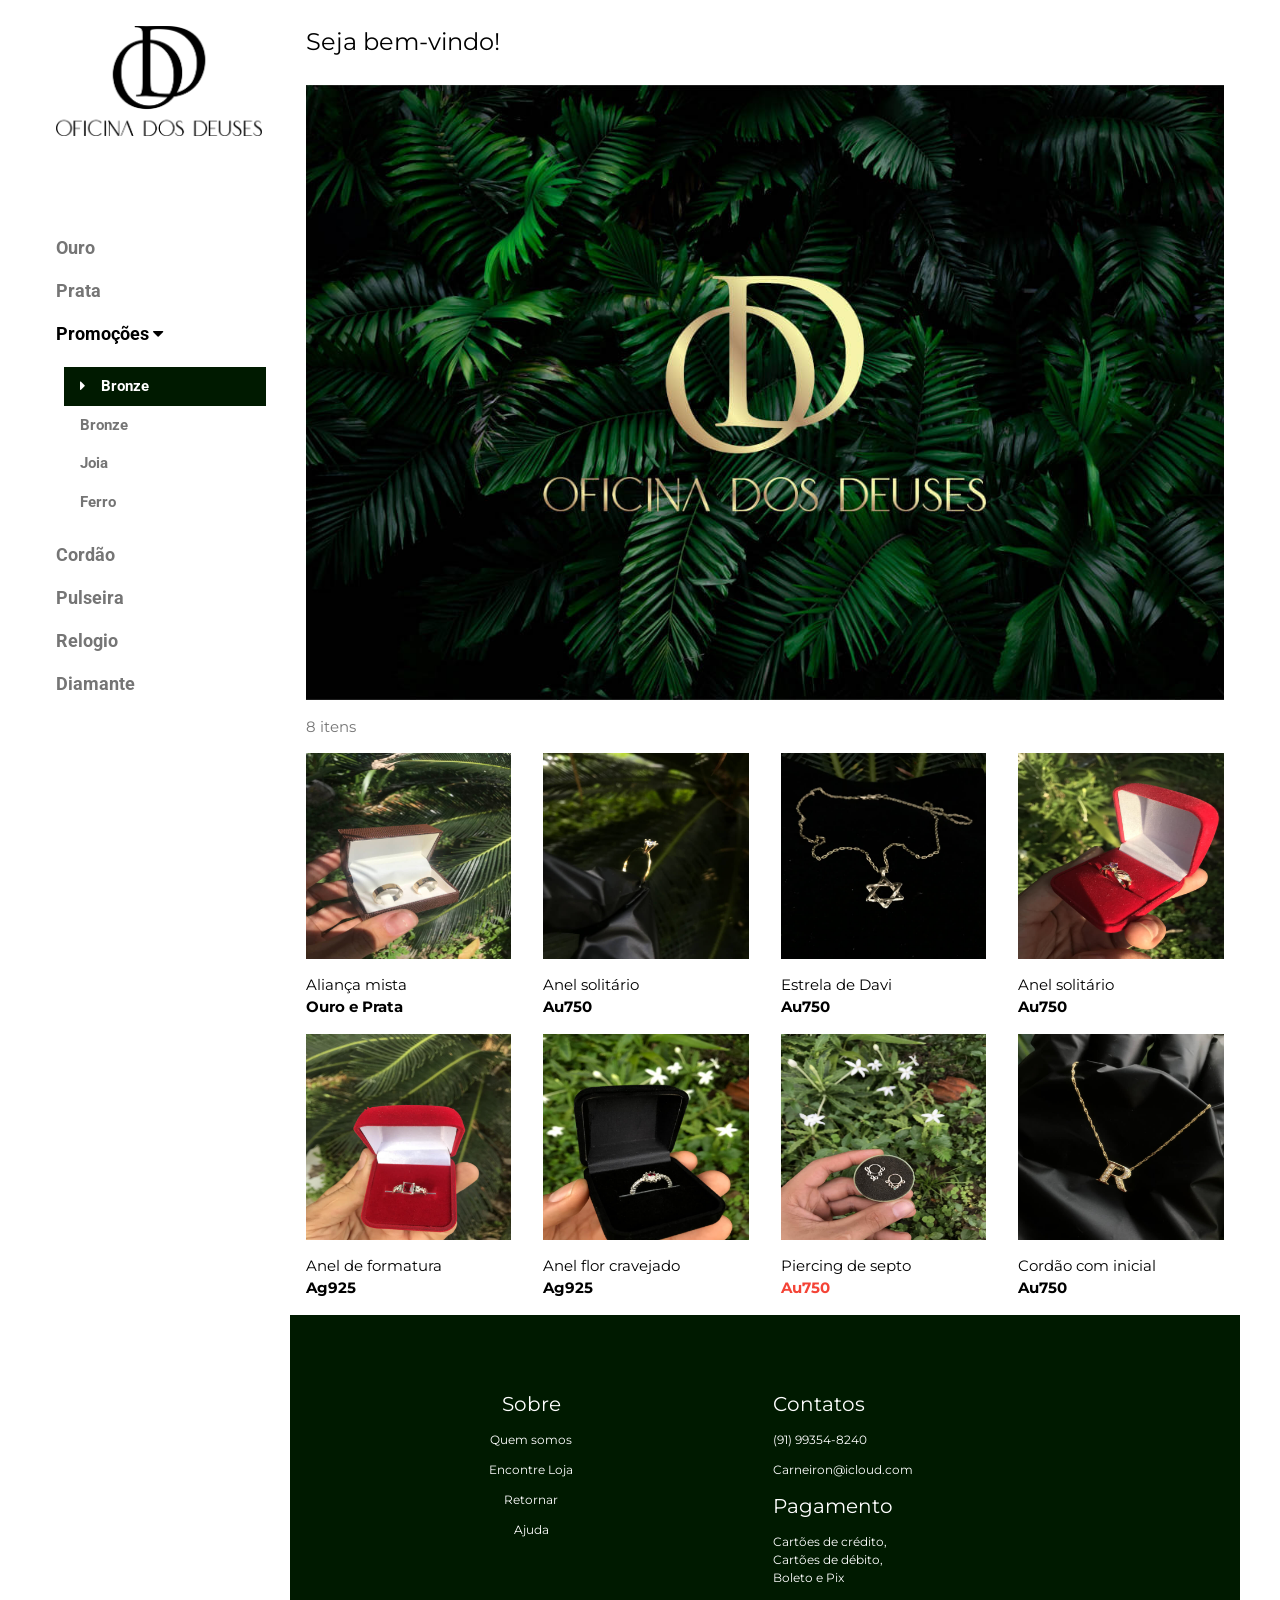
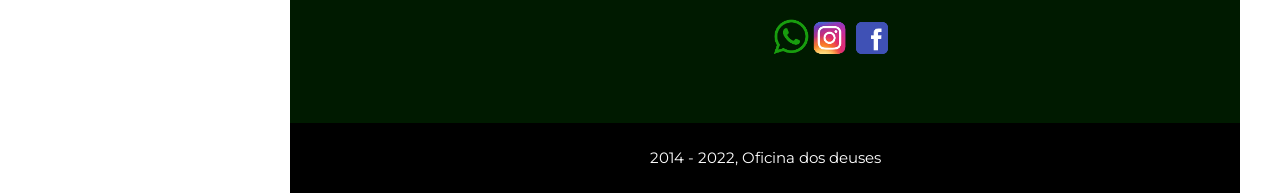
<file: index.html>
<!DOCTYPE html>
<html lang="pt-BR">
  <head>
    <title>Oficinadosdeuses | Loja Oficial</title>
    <meta charset="UTF-8">
    <!-- ADS-->
    <script async src="https://pagead2.googlesyndication.com/pagead/js/adsbygoogle.js?client=ca-pub-9147972276225849"
     crossorigin="anonymous">
    </script>
    <!-- ADS-->
    <meta name="viewport" content="width=device-width, initial-scale=1">
    <meta name="author" content="Xunhor">
    <meta name="keywords" content="joia, joias, ouro, prata, bronze, ourives, semijoias, joiasdeluxo">
    <meta name="description" content="Oficina dos deuses é criadora de artifícios em metais preciosos, como ouro, prata etc. Aqui você encontra uma grande variedade de produtos em diversas categorias. Compre agora mesmo!">
    <link rel="stylesheet" href="css/style.css">
    <link rel="stylesheet" href="https://fonts.googleapis.com/css?family=Roboto">
    <link rel="stylesheet" href="https://fonts.googleapis.com/css?family=Montserrat">
    <link rel="stylesheet" href="https://cdnjs.cloudflare.com/ajax/libs/font-awesome/4.7.0/css/font-awesome.min.css">
    <link rel="shortcut icon" href="img/png/4.png" type="image/x-icon">
    <style>
      .w3-sidebar a {font-family: "Roboto", sans-serif}
      body,h1,h2,h3,h4,h5,h6,.w3-wide {font-family: "Montserrat", sans-serif;}
    </style>
  </head>


<body class="w3-content" style="max-width:1200px">

<!-- Sidebar/menu -->
<nav class="w3-sidebar w3-bar-block w3-white w3-collapse w3-top" style="z-index:3;width:250px" id="mySidebar">
  <div class="w3-container w3-display-container w3-padding-16">
    <i onclick="w3_close()" class="fa fa-remove w3-hide-large w3-button w3-display-topright"></i>
    <h3 class="w3-wide"><a href="index.html"><img src="img/png/1P.png" alt="LOGO" height="110" width="206"></a></h3>
  </div>
  <div class="w3-padding-64 w3-large w3-text-grey" style="font-weight:bold">
    <a href="#" class="w3-bar-item w3-button">Ouro</a>
    <a href="#" class="w3-bar-item w3-button">Prata</a>
    
    <a onclick="myAccFunc()" href="javascript:void(0)" class="w3-button w3-block w3-white w3-left-align" id="myBtn">
      Promoções <i class="fa fa-caret-down"></i>
    </a>
    
    <div id="demoAcc" class="w3-bar-block w3-hide w3-padding-large w3-medium">
      <a href="#" class="w3-bar-item w3-button w3-myster"><i class="fa fa-caret-right w3-margin-right"></i>Bronze</a>
      <a href="#" class="w3-bar-item w3-button">Bronze</a>
      <a href="#" class="w3-bar-item w3-button">Joia</a>
      <a href="#" class="w3-bar-item w3-button">Ferro</a>
    </div>
    <a href="#" class="w3-bar-item w3-button">Cordão</a>
    <a href="#" class="w3-bar-item w3-button">Pulseira</a>
    <a href="#" class="w3-bar-item w3-button">Relogio</a>
    <a href="#" class="w3-bar-item w3-button">Diamante</a>
  </div>
  <!-- Ocultando Newsletter
  <a href="#footer" class="w3-bar-item w3-button w3-padding">Contato</a> 
  <a href="javascript:void(0)" class="w3-bar-item w3-button w3-padding" onclick="document.getElementById('newsletter').style.display='block'">Newsletter</a> 
  <a href="#footer"  class="w3-bar-item w3-button w3-padding">Escreva-se</a>
  -->
</nav>

<!-- Top menu on small screens -->
<header class="w3-bar w3-top w3-hide-large w3-myster w3-xlarge">
  <!-- LOGO DESKTOP-->
  <div class="w3-bar-item w3-padding-24 w3-wide"><a href="index.html"><img src="img/png/2B.png" width="175" height="44" alt="LOGO"></a></div> 
  <!-- LOGO DESKTOP-->
  <a href="javascript:void(0)" class="w3-bar-item w3-button w3-padding-24 w3-right" onclick="w3_open()"><i class="fa fa-bars"></i></a>
</header>

<!-- Overlay effect when opening sidebar on small screens -->
<div class="w3-overlay w3-hide-large" onclick="w3_close()" style="cursor:pointer" title="close side menu" id="myOverlay"></div>

<!-- !PAGE CONTENT! -->
<div class="w3-main" style="margin-left:250px">

  <!-- Push down content on small screens -->
  <div class="w3-hide-large" style="margin-top:83px"></div>
  
  <!-- Top header -->
  <header class="w3-container w3-xlarge">
    <p class="w3-left">Seja bem-vindo!</p>
    <!-- Ocultando Icon de compra e pesquisa
    <p class="w3-right">
      <i class="fa fa-shopping-cart w3-margin-right"></i>
      <i class="fa fa-search"></i>
    </p>  
    -->
    
  </header>

  <!-- Image header -->
  <div class="w3-display-container w3-container">
    <!-- 
    <iframe width="100%" height="415" src="https://www.youtube.com" 
    title="YouTube video player" frameborder="0" 
    allow="accelerometer; autoplay; clipboard-write; encrypted-media; gyroscope; picture-in-picture" 
    allowfullscreen>
    </iframe>
    -->
      <img src="img/JPG/oficina-dos-deuses-1200.jpg" alt="oficina dos deuses" width="100%" height="100%">
    <div class="w3-display-topleft w3-text-white" style="padding:24px 48px">
      <!-- Ocultando h1 no topo 
      <h1 class="w3-jumbo w3-hide-small">New arrivals</h1>
      <h1 class="w3-hide-large w3-hide-medium">New arrivals</h1>
      
      <h1 class="w3-hide-small">COLLECTION 2016</h1>
      -->

      <!-- Ocultando botão de compra
      <p><a href="#jeans" class="w3-button w3-black w3-padding-large w3-large">SHOP NOW</a></p>
      -->

    </div>
  </div>

  <div class="w3-container w3-text-grey" id="jeans">
   <p>8 itens</p>
  </div>

  <!-- Product grid -->
  <div class="w3-row "> <!--w3-grayscale-->
    <div class="w3-col l3 s6">
      <div class="w3-container">
        <a href="alianca.html"><img src="img/item/720px.jpeg" alt="Aliança mista" style="width:100%"></a>
        <p>Aliança mista<br><b>Ouro e Prata</b></p>
      </div>
      <div class="w3-container">
        <img src="img/item/anel-red.jpeg" alt="Anel de formatura" style="width:100%">
        <p>Anel de formatura<br><b>Ag925</b></p>
      </div>
    </div>

    <div class="w3-col l3 s6">
      <div class="w3-container">
        <div class="w3-display-container">
          <a href="anel.html"><img src="img/item/720-anel.jpeg" alt="Anel solitário" style="width:100%"></a>
          <span class="w3-tag w3-display-topleft"></span> <!--Novidade ou Promoção no Span-->
          <div class="w3-display-middle w3-display-hover">
            <!-- butão de compra
            <button class="w3-button w3-black">Buy now <i class="fa fa-shopping-cart"></i></button>
            -->
          </div>
        </div>
        <p>Anel solitário<br><b>Au750</b></p>
      </div>
      <div class="w3-container">
        <img src="img/item/anel-720.jpeg" alt="Anel flor cravejado" style="width:100%">
        <p>Anel flor cravejado<br><b>Ag925</b></p>
      </div>
    </div>

    <div class="w3-col l3 s6">
      <div class="w3-container">
        <a href="cordao.html"><img src="img/item/cordao.jpeg" alt="colar Estrela de Davi" style="width:100%"></a>
        <p>Estrela de Davi<br><b>Au750</b></p>
      </div>
      <div class="w3-container">
        <div class="w3-display-container">
          <img src="img/item/brinco-01.jpeg" alt="Piercing de septo" style="width:100%">
          <span class="w3-tag w3-display-topleft"></span> <!--Novidade ou Promoção no Span-->
          <div class="w3-display-middle w3-display-hover">
            <!--
              <button class="w3-button w3-black">Buy now <i class="fa fa-shopping-cart"></i></button>
            -->
          </div>
        </div>
        <p>Piercing de septo<br><b class="w3-text-red">Au750</b></p>
      </div>
    </div>

    <div class="w3-col l3 s6">
      <div class="w3-container">
        <img src="img/item/anel-02.jpeg" alt="Anel solitário" style="width:100%">
        <p>Anel solitário<br><b>Au750</b></p>
      </div>
      <div class="w3-container">
        <img src="img/item/cordao-00.jpeg" alt=" Cordão com inicial R" style="width:100%">
        <p>Cordão com inicial<br><b>Au750</b></p>
      </div>
    </div>
  </div>

  <!-- Seção de newsletter

  <div class="w3-container w3-black w3-padding-32">
    <h1>Subscribe</h1>
    <p>To get special offers and VIP treatment:</p>
    <p><input class="w3-input w3-border" type="text" placeholder="Enter e-mail" style="width:100%"></p>
    <button type="button" class="w3-button w3-red w3-margin-bottom">Subscribe</button>

  </div> -->


  <!-- Footer -->
  <footer class="w3-padding-64 w3-myster w3-small w3-center" id="footer">
    <div class="w3-row-padding">
      <!-- Ocultando a parte de email no rodapé para 2 colunas
      <div class="w3-col s4">
        <h4>Contact</h4>
        <p>Questions? Go ahead.</p>
        <form action="/action_page.php" target="_blank">
          <p><input class="w3-input w3-border" type="text" placeholder="Name" name="Name" required></p>
          <p><input class="w3-input w3-border" type="text" placeholder="Email" name="Email" required></p>
          <p><input class="w3-input w3-border" type="text" placeholder="Subject" name="Subject" required></p>
          <p><input class="w3-input w3-border" type="text" placeholder="Message" name="Message" required></p>
          <button type="submit" class="w3-button w3-block w3-black">Send</button>
        </form>
      </div>
      -->
      <div class="w3-col s6">
        <h4>Sobre</h4>
        <p><a href="quemsomos.html">Quem somos</a></p>
        <p><a href="https://www.google.com/maps/dir/-1.338226,-48.416948/mapa+polo+joalheiro+belem/@-1.4009229,-48.5304492,12z/data=!3m1!4b1!4m9!4m8!1m1!4e1!1m5!1m1!1s0x92a48e66d100b4b9:0xe7a8f8ab27449ac8!2m2!1d-48.49572!2d-1.4636245" target="_blank"> Encontre Loja</a></p>
        <p><a href="#"></a></p>
        <p><a href="#"></a></p>
        <p><a href="#"></a></p>
        <p><a href="#"></a></p>
        <p><a href="#"></a></p>
        <p><a href="#"></a></p>
        <p><a href="#">Retornar</a></p>
        <p><a href="#">Ajuda</a></p>
      </div>

      <div class="w3-col s6 w3-justify">
        <h4>Contatos</h4>
        <p><a href="https://wa.me/5591993548240?text=Eu%20tenho%20interesse%20no%20seu%20produto%20à%20venda" target="_blank"> (91) 99354-8240 </a></p>
        <p><a href="mailto:carneiron@icloud.com" target="_blank"> Carneiron@icloud.com </a></p>

        <h4>Pagamento</h4>
        <p><a href="pagamento.html">Cartões de crédito,<br> Cartões de débito,<br> Boleto e Pix</a></p>
        <br>
        
        <a href="https://wa.me/5591993548240?text=Eu%20tenho%20interesse%20no%20seu%20produto%20à%20venda"><img src="img/png/wpp.png" alt="what'sapp" width="36"></a>
        <a href="https://www.instagram.com/oficinadosdeuses/"><img src="img/png/insta.png" alt="instagram" width="36"></a>
        <a href="https://pt-br.facebook.com/oficinadosdeuses/"><img src="img/png/face.png" alt="facebook" width="42"></a>
      </div>
    </div>
  </footer>

  <div class="w3-black w3-center w3-padding-24">2014 - 2022, Oficina dos deuses<a href="" title="Oficinadosdeuses" target="_blank" class="w3-hover-opacity"></a>
  </div>

  <!-- End page content -->
</div>

<!-- Newsletter Modal 
<div id="newsletter" class="w3-modal">
  <div class="w3-modal-content w3-animate-zoom" style="padding:32px">
    <div class="w3-container w3-white w3-center">
      <i onclick="document.getElementById('newsletter').style.display='none'" class="fa fa-remove w3-right w3-button w3-transparent w3-xxlarge"></i>
      <h2 class="w3-wide">NEWSLETTER</h2>
      <p>Join our mailing list to receive updates on new arrivals and special offers.</p>
      <p><input class="w3-input w3-border" type="text" placeholder="Enter e-mail"></p>
      <button type="button" class="w3-button w3-padding-large w3-red w3-margin-bottom" onclick="document.getElementById('newsletter').style.display='none'">Subscribe</button>
    </div>
  </div>
</div>
-->
<script>
// Accordion 
function myAccFunc() {
  var x = document.getElementById("demoAcc");
  if (x.className.indexOf("w3-show") == -1) {
    x.className += " w3-show";
  } else {
    x.className = x.className.replace(" w3-show", "");
  }
}

// Click on the "Jeans" link on page load to open the accordion for demo purposes
document.getElementById("myBtn").click();


// Open and close sidebar
function w3_open() {
  document.getElementById("mySidebar").style.display = "block";
  document.getElementById("myOverlay").style.display = "block";
}
 
function w3_close() {
  document.getElementById("mySidebar").style.display = "none";
  document.getElementById("myOverlay").style.display = "none";
}
</script>
</body>
</html>
</file>
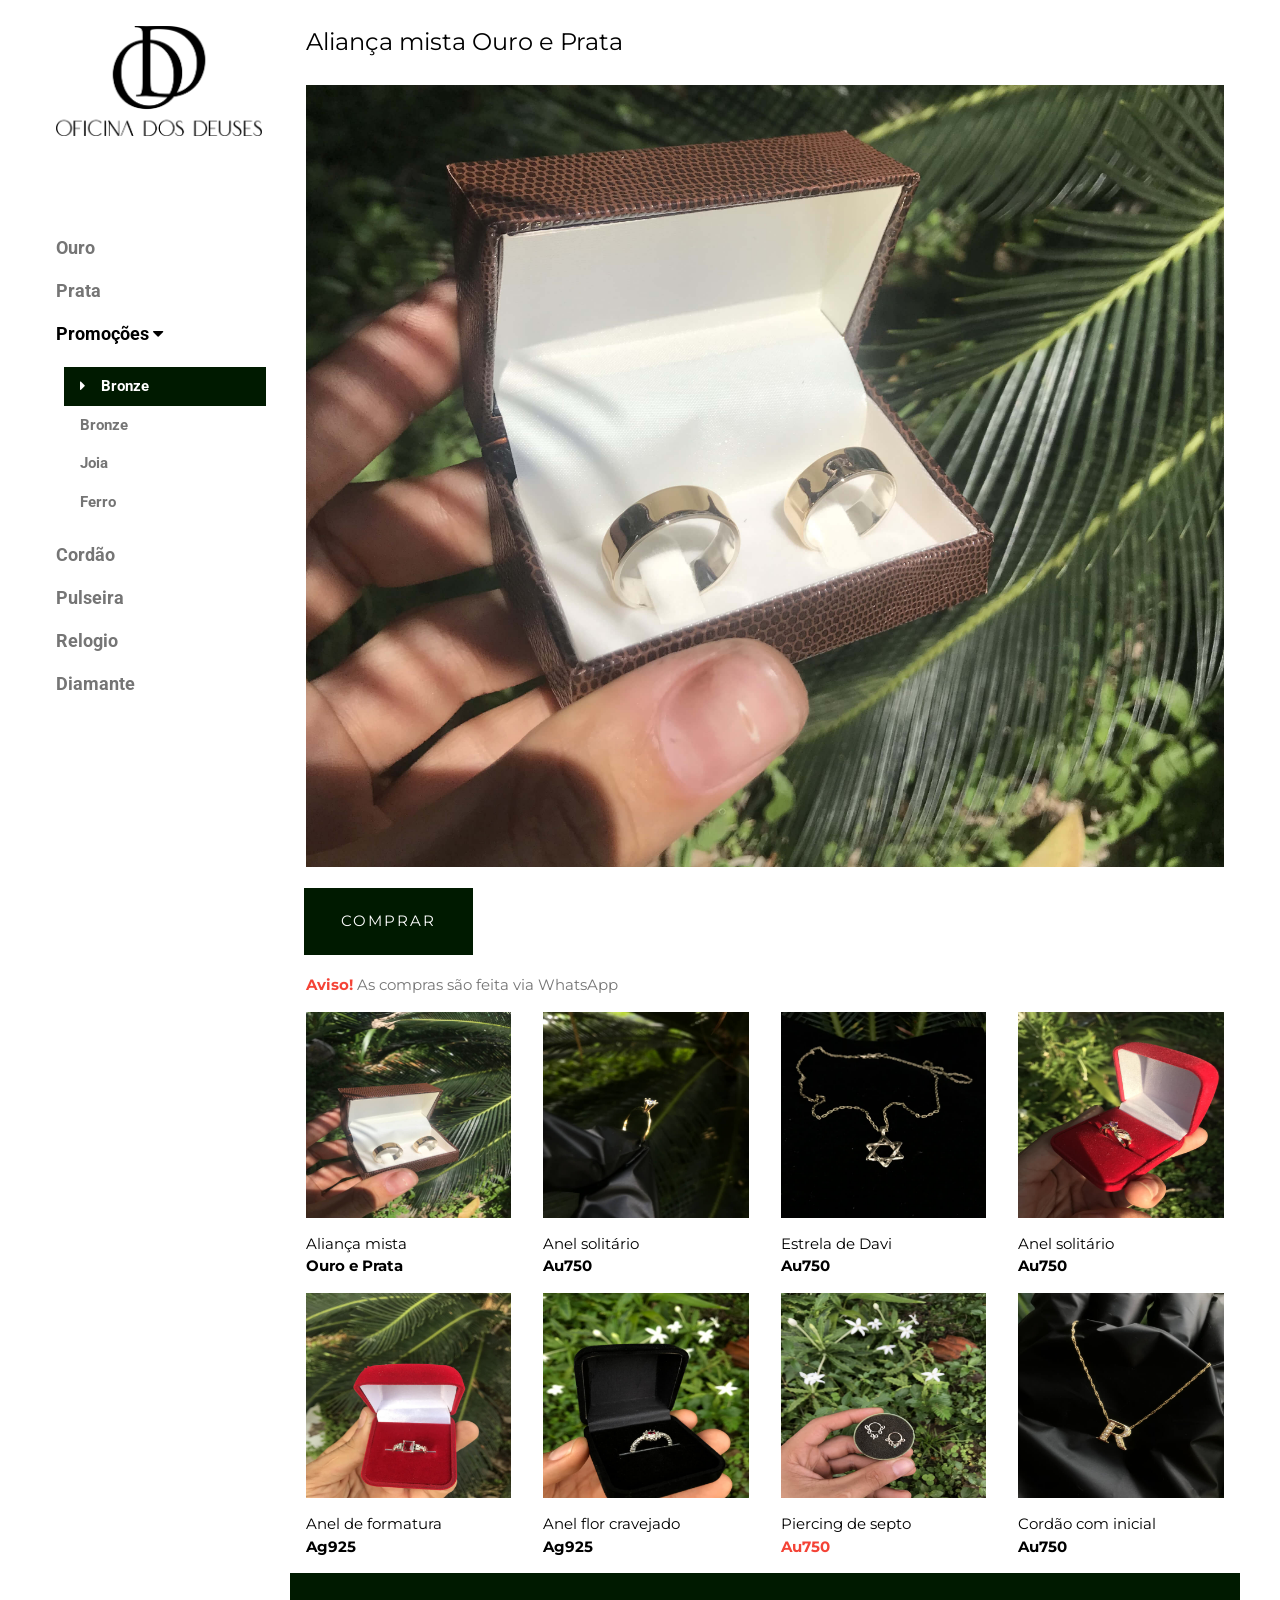
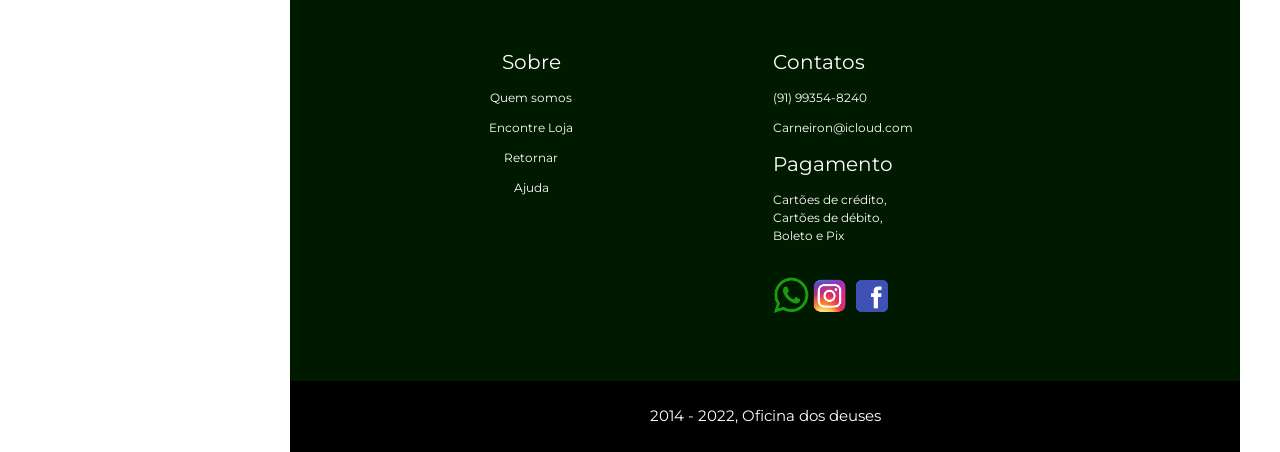
<file: alianca.html>
<!DOCTYPE html>
<html lang="pt-BR">
  <head>
    <title>Aliança Mista - Ouro e Prata</title>
    <meta charset="UTF-8">
     <!-- ADS-->
     <script async src="https://pagead2.googlesyndication.com/pagead/js/adsbygoogle.js?client=ca-pub-9147972276225849"
     crossorigin="anonymous">
    </script>
    <!-- ADS-->
    <meta name="viewport" content="width=device-width, initial-scale=1">
    <meta name="author" content="Xunhor">
    <meta name="keywords" content="aliança, joia, joias, ouro, prata, bronze, ourives, semijoias, joiasdeluxo">
    <meta name="description" content="As alianças mista foi desenvolvida para um custo benefício melhor, pois são confeccionadas com a base em Prata e uma cobertura em Ouro.">
    <link rel="stylesheet" href="css/style.css">
    <link rel="stylesheet" href="https://fonts.googleapis.com/css?family=Roboto">
    <link rel="stylesheet" href="https://fonts.googleapis.com/css?family=Montserrat">
    <link rel="stylesheet" href="https://cdnjs.cloudflare.com/ajax/libs/font-awesome/4.7.0/css/font-awesome.min.css">
    <link rel="shortcut icon" href="img/png/4.png" type="image/x-icon">
    <style>
      .w3-sidebar a {font-family: "Roboto", sans-serif}
      body,h1,h2,h3,h4,h5,h6,.w3-wide {font-family: "Montserrat", sans-serif;}
    </style>
  </head>


<body class="w3-content" style="max-width:1200px">

<!-- Sidebar/menu -->
<nav class="w3-sidebar w3-bar-block w3-white w3-collapse w3-top" style="z-index:3;width:250px" id="mySidebar">
  <div class="w3-container w3-display-container w3-padding-16">
    <i onclick="w3_close()" class="fa fa-remove w3-hide-large w3-button w3-display-topright"></i>
    <h3 class="w3-wide"><a href="index.html"><img src="img/png/1P.png" alt="LOGO" height="110" width="206"></a></h3>
  </div>
  <div class="w3-padding-64 w3-large w3-text-grey" style="font-weight:bold">
    <a href="#" class="w3-bar-item w3-button">Ouro</a>
    <a href="#" class="w3-bar-item w3-button">Prata</a>
    
    <a onclick="myAccFunc()" href="javascript:void(0)" class="w3-button w3-block w3-white w3-left-align" id="myBtn">
      Promoções <i class="fa fa-caret-down"></i>
    </a>
    
    <div id="demoAcc" class="w3-bar-block w3-hide w3-padding-large w3-medium">
      <a href="#" class="w3-bar-item w3-button w3-myster"><i class="fa fa-caret-right w3-margin-right"></i>Bronze</a>
      <a href="#" class="w3-bar-item w3-button">Bronze</a>
      <a href="#" class="w3-bar-item w3-button">Joia</a>
      <a href="#" class="w3-bar-item w3-button">Ferro</a>
    </div>
    <a href="#" class="w3-bar-item w3-button">Cordão</a>
    <a href="#" class="w3-bar-item w3-button">Pulseira</a>
    <a href="#" class="w3-bar-item w3-button">Relogio</a>
    <a href="#" class="w3-bar-item w3-button">Diamante</a>
  </div>
</nav>

<!-- Top menu on small screens -->
<header class="w3-bar w3-top w3-hide-large w3-myster w3-xlarge">
  <!-- LOGO DESKTOP-->
  <div class="w3-bar-item w3-padding-24 w3-wide"><a href="index.html"><img src="img/png/2B.png" width="175" height="44" alt="LOGO"></a></div> 
  <!-- LOGO DESKTOP-->
  <a href="javascript:void(0)" class="w3-bar-item w3-button w3-padding-24 w3-right" onclick="w3_open()"><i class="fa fa-bars"></i></a>
</header>

<!-- Overlay effect when opening sidebar on small screens -->
<div class="w3-overlay w3-hide-large" onclick="w3_close()" style="cursor:pointer" title="close side menu" id="myOverlay"></div>

<!-- !PAGE CONTENT! -->
<div class="w3-main" style="margin-left:250px">

  <!-- Push down content on small screens -->
  <div class="w3-hide-large" style="margin-top:83px"></div>
  
  <!-- Top header -->
  <header class="w3-container w3-xlarge">
    <p class="w3-left">Aliança mista
      Ouro e Prata</p>
    <!-- Ocultando Icon de compra e pesquisa
    <p class="w3-right">
      <i class="fa fa-shopping-cart w3-margin-right"></i>
      <i class="fa fa-search"></i>
    </p>  
    -->
    
  </header>

  <!-- Image header -->
  <div class="w3-display-container w3-container">
    <!-- 
    <iframe width="100%" height="415" src="https://www.youtube.com" 
    title="YouTube video player" frameborder="0" 
    allow="accelerometer; autoplay; clipboard-write; encrypted-media; gyroscope; picture-in-picture" 
    allowfullscreen>
    </iframe>
    -->
      <img src="img/item/px1800/anel.jpeg" alt="Aliança mista" style="width: 100%;">
    <div class="w3-display-topleft w3-text-white" style="padding:24px 48px">
      <!-- Ocultando h1 no topo 
      <h1 class="w3-jumbo w3-hide-small">New arrivals</h1>
      <h1 class="w3-hide-large w3-hide-medium">New arrivals</h1>
      
      <h1 class="w3-hide-small">COLLECTION 2016</h1>
      -->

      <!-- Ocultando botão de compra
      <p><a href="#jeans" class="w3-button w3-black w3-padding-large w3-large">SHOP NOW</a></p>
      -->

    </div>
  </div>

  <div class="w3-container w3-text-grey" id="jeans">
    <br>
    <!-- 
    <a href="https://wa.me/5591993548240?text=Eu%20tenho%20interesse%20no%20seu%20produto%20à%20venda"><img src="img/png/wpp.png" alt="what'sapp" width="36px"></a>
    <a href="https://www.instagram.com/oficinadosdeuses/"><img src="img/png/insta.png" alt="instagram" width="36px"></a>
    <a href="https://pt-br.facebook.com/oficinadosdeuses/"><img src="img/png/face.png" alt="facebook" width="42px"></a>
    <p>Compre agora</p>
    -->
    <a href="https://wa.me/5591993548240?text=Eu%20tenho%20interesse%20no%20seu%20produto%20à%20venda" class="button-compra">Comprar</a>
    <p><b class="w3-text-red">Aviso!</b> As compras são feita via WhatsApp</p>
  </div>

  <!-- Product grid -->
  <div class="w3-row "> <!--w3-grayscale-->
    <div class="w3-col l3 s6">
      <div class="w3-container">
        <a href="#alianca.html"><img src="img/item/720px.jpeg" alt="Aliança mista" style="width:100%"></a>
        <p>Aliança mista<br><b>Ouro e Prata</b></p>
      </div>

      <div class="w3-container">
        <img src="img/item/anel-red.jpeg" alt="Anel de formatura" style="width:100%">
        <p>Anel de formatura<br><b>Ag925</b></p>
      </div>
    </div>

    <div class="w3-col l3 s6">
      <div class="w3-container">
        <div class="w3-display-container">
          <img src="img/item/720-anel.jpeg" alt="Anel solitário" style="width:100%">
          <span class="w3-tag w3-display-topleft"></span> <!--Novidade ou Promoção no Span-->
          <div class="w3-display-middle w3-display-hover">
            <!-- butão de compra
            <button class="w3-button w3-black">Buy now <i class="fa fa-shopping-cart"></i></button>
            -->
          </div>
        </div>
        <p>Anel solitário<br><b>Au750</b></p>
      </div>
      <div class="w3-container">
        <img src="img/item/anel-720.jpeg" alt="Anel flor cravejado" style="width:100%">
        <p>Anel flor cravejado<br><b>Ag925</b></p>
      </div>
    </div>

    <div class="w3-col l3 s6">
      <div class="w3-container">
        <img src="img/item/cordao.jpeg" alt="Colar Estrela de Davi" style="width:100%">
        <p>Estrela de Davi<br><b>Au750</b></p>
      </div>
      <div class="w3-container">
        <div class="w3-display-container">
          <img src="img/item/brinco-01.jpeg" alt="Piercing de septo" style="width:100%">
          <span class="w3-tag w3-display-topleft"></span> <!--Novidade ou Promoção no Span-->
          <div class="w3-display-middle w3-display-hover">
            <!--
              <button class="w3-button w3-black">Buy now <i class="fa fa-shopping-cart"></i></button>
            -->
          </div>
        </div>
        <p>Piercing de septo<br><b class="w3-text-red">Au750</b></p>
      </div>
    </div>

    <div class="w3-col l3 s6">
      <div class="w3-container">
        <img src="img/item/anel-02.jpeg" alt="Anel solitário" style="width:100%">
        <p>Anel solitário<br><b>Au750</b></p>
      </div>
      <div class="w3-container">
        <img src="img/item/cordao-00.jpeg" alt="Cordão com inicial R" style="width:100%">
        <p>Cordão com inicial<br><b>Au750</b></p>
      </div>
    </div>
  </div>

  <!-- Seção de newsletter

  <div class="w3-container w3-black w3-padding-32">
    <h1>Subscribe</h1>
    <p>To get special offers and VIP treatment:</p>
    <p><input class="w3-input w3-border" type="text" placeholder="Enter e-mail" style="width:100%"></p>
    <button type="button" class="w3-button w3-red w3-margin-bottom">Subscribe</button>

  </div> -->


  <!-- Footer -->
  <footer class="w3-padding-64 w3-myster w3-small w3-center" id="footer">
    <div class="w3-row-padding">
      
      <div class="w3-col s6">
        <h4>Sobre</h4>
        <p><a href="quemsomos.html">Quem somos</a></p>
        <p><a href="https://www.google.com/maps/dir/-1.338226,-48.416948/mapa+polo+joalheiro+belem/@-1.4009229,-48.5304492,12z/data=!3m1!4b1!4m9!4m8!1m1!4e1!1m5!1m1!1s0x92a48e66d100b4b9:0xe7a8f8ab27449ac8!2m2!1d-48.49572!2d-1.4636245" target="_blank"> Encontre Loja</a></p>
        <p><a href="#"></a></p>
        <p><a href="#"></a></p>
        <p><a href="#"></a></p>
        <p><a href="#"></a></p>
        <p><a href="#"></a></p>
        <p><a href="#"></a></p>
        <p><a href="#">Retornar</a></p>
        <p><a href="#">Ajuda</a></p>
      </div>

      <div class="w3-col s6 w3-justify">
        <h4>Contatos</h4>
        <p><a href="https://wa.me/5591993548240?text=Eu%20tenho%20interesse%20no%20seu%20produto%20à%20venda" target="_blank"> (91) 99354-8240 </a></p>
        <p><a href="mailto:carneiron@icloud.com" target="_blank"> Carneiron@icloud.com </a></p>

        <h4>Pagamento</h4>
        <p><a href="pagamento.html">Cartões de crédito,<br> Cartões de débito,<br> Boleto e Pix</a></p>
        <br>
        
        <a href="https://wa.me/5591993548240?text=Eu%20tenho%20interesse%20no%20seu%20produto%20à%20venda"><img src="img/png/wpp.png" alt="what'sapp" width="36"></a>
        <a href="https://www.instagram.com/oficinadosdeuses/"><img src="img/png/insta.png" alt="instagram" width="36"></a>
        <a href="https://pt-br.facebook.com/oficinadosdeuses/"><img src="img/png/face.png" alt="facebook" width="42"></a>
      </div>
    </div>
  </footer>

  <div class="w3-black w3-center w3-padding-24">2014 - 2022, Oficina dos deuses<a href="" title="Oficinadosdeuses" target="_blank" class="w3-hover-opacity"></a>
  </div>

  <!-- End page content -->
</div>

<script>
// Accordion 
function myAccFunc() {
  var x = document.getElementById("demoAcc");
  if (x.className.indexOf("w3-show") == -1) {
    x.className += " w3-show";
  } else {
    x.className = x.className.replace(" w3-show", "");
  }
}

// Click on the "Jeans" link on page load to open the accordion for demo purposes
document.getElementById("myBtn").click();


// Open and close sidebar
function w3_open() {
  document.getElementById("mySidebar").style.display = "block";
  document.getElementById("myOverlay").style.display = "block";
}
 
function w3_close() {
  document.getElementById("mySidebar").style.display = "none";
  document.getElementById("myOverlay").style.display = "none";
}
</script>
</body>
</html>
</file>
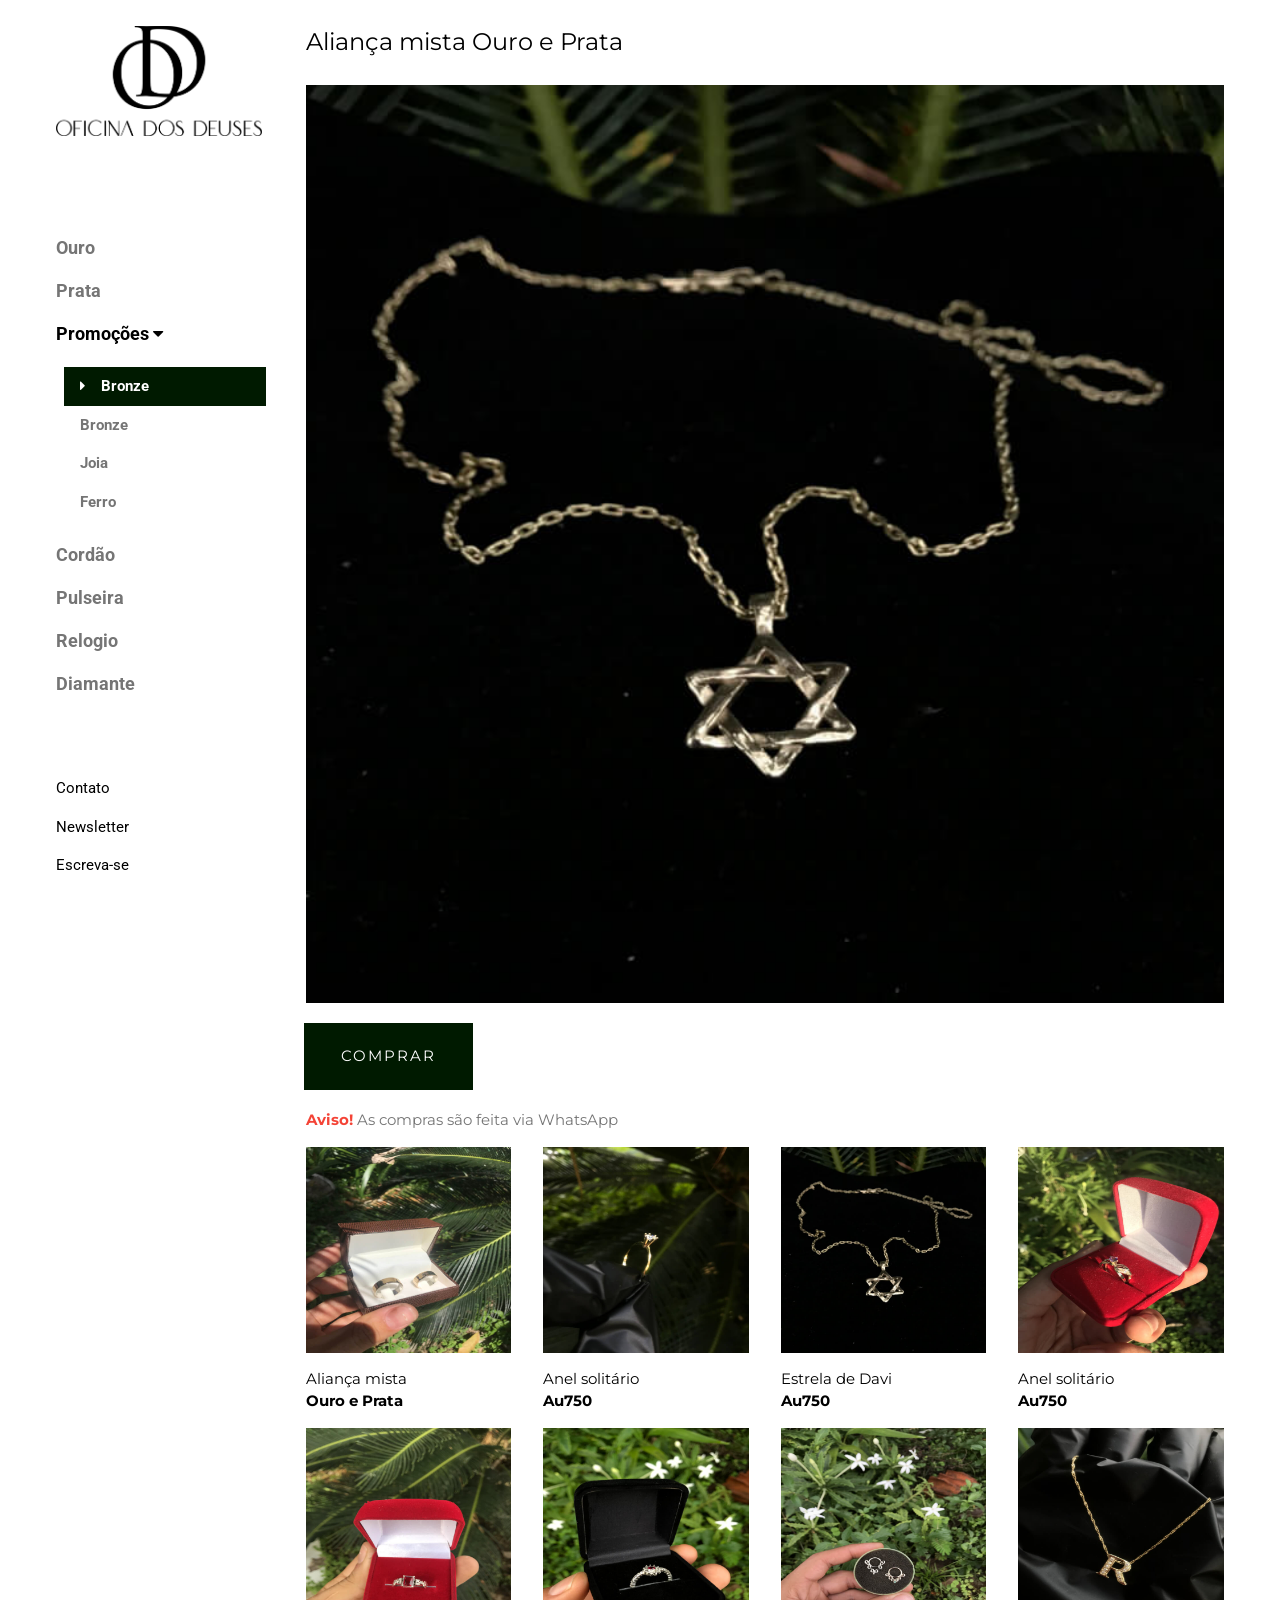
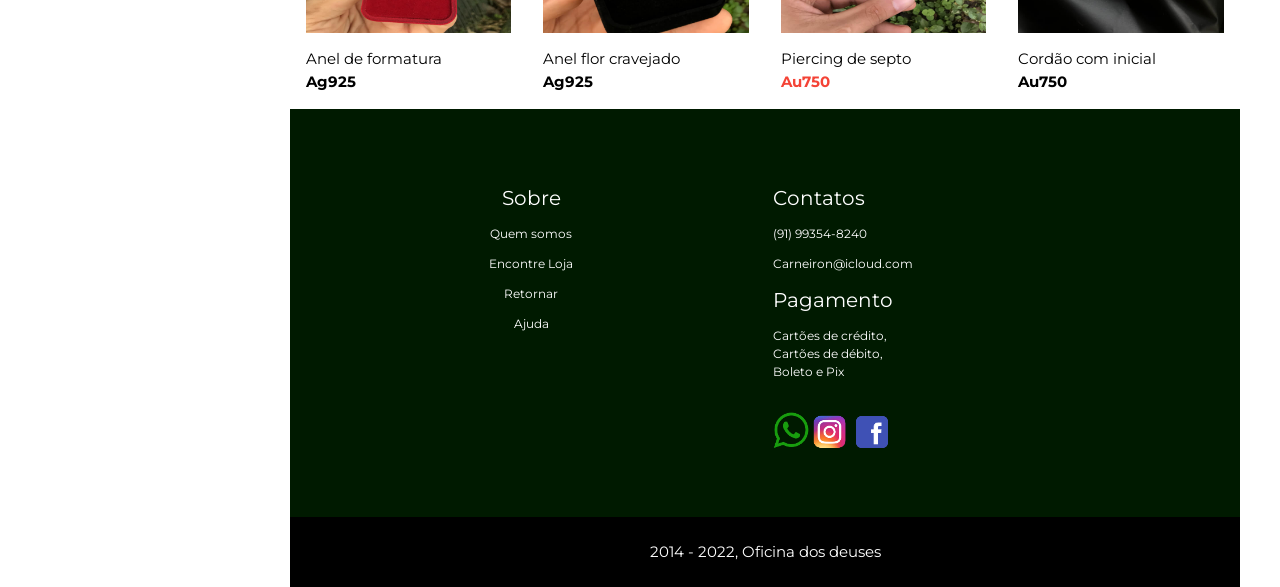
<file: cordao.html>
<!DOCTYPE html>
<html lang="pt-BR">
  <head>
    <title>Estrela de Davi - Au750</title>
    <meta charset="UTF-8">
     <!-- ADS-->
     <script async src="https://pagead2.googlesyndication.com/pagead/js/adsbygoogle.js?client=ca-pub-9147972276225849"
     crossorigin="anonymous">
    </script>
    <!-- ADS-->
    <meta name="viewport" content="width=device-width, initial-scale=1">
    <meta name="author" content="Xunhor">
    <meta name="keywords" content="estrela de davi, cordao, pingente, joia, joias, ouro, prata, bronze, ourives, semijoias, joiasdeluxo">
    <meta name="description" content="O pingente é uma estrela de seis pontas que além de te deixar mais linda(o), ele também vai ser o seu amuleto da sorte para todos os momentos da vida.">
    <link rel="stylesheet" href="css/style.css">
    <link rel="stylesheet" href="https://fonts.googleapis.com/css?family=Roboto">
    <link rel="stylesheet" href="https://fonts.googleapis.com/css?family=Montserrat">
    <link rel="stylesheet" href="https://cdnjs.cloudflare.com/ajax/libs/font-awesome/4.7.0/css/font-awesome.min.css">
    <link rel="shortcut icon" href="img/png/4.png" type="image/x-icon">
    <style>
      .w3-sidebar a {font-family: "Roboto", sans-serif}
      body,h1,h2,h3,h4,h5,h6,.w3-wide {font-family: "Montserrat", sans-serif;}
    </style>
  </head>


<body class="w3-content" style="max-width:1200px">

<!-- Sidebar/menu -->
<nav class="w3-sidebar w3-bar-block w3-white w3-collapse w3-top" style="z-index:3;width:250px" id="mySidebar">
  <div class="w3-container w3-display-container w3-padding-16">
    <i onclick="w3_close()" class="fa fa-remove w3-hide-large w3-button w3-display-topright"></i>
    <h3 class="w3-wide"><a href="index.html"><img src="img/png/1P.png" alt="LOGO" height="110px" width="206px"></a></h3>
  </div>
  <div class="w3-padding-64 w3-large w3-text-grey" style="font-weight:bold">
    <a href="#" class="w3-bar-item w3-button">Ouro</a>
    <a href="#" class="w3-bar-item w3-button">Prata</a>
    
    <a onclick="myAccFunc()" href="javascript:void(0)" class="w3-button w3-block w3-white w3-left-align" id="myBtn">
      Promoções <i class="fa fa-caret-down"></i>
    </a>
    
    <div id="demoAcc" class="w3-bar-block w3-hide w3-padding-large w3-medium">
      <a href="#" class="w3-bar-item w3-button w3-myster"><i class="fa fa-caret-right w3-margin-right"></i>Bronze</a>
      <a href="#" class="w3-bar-item w3-button">Bronze</a>
      <a href="#" class="w3-bar-item w3-button">Joia</a>
      <a href="#" class="w3-bar-item w3-button">Ferro</a>
    </div>
    <a href="#" class="w3-bar-item w3-button">Cordão</a>
    <a href="#" class="w3-bar-item w3-button">Pulseira</a>
    <a href="#" class="w3-bar-item w3-button">Relogio</a>
    <a href="#" class="w3-bar-item w3-button">Diamante</a>
  </div>
  <a href="#footer" class="w3-bar-item w3-button w3-padding">Contato</a> 
  <a href="javascript:void(0)" class="w3-bar-item w3-button w3-padding" onclick="document.getElementById('newsletter').style.display='block'">Newsletter</a> 
  <a href="#footer"  class="w3-bar-item w3-button w3-padding">Escreva-se</a>
</nav>

<!-- Top menu on small screens -->
<header class="w3-bar w3-top w3-hide-large w3-myster w3-xlarge">
  <!-- LOGO DESKTOP-->
  <div class="w3-bar-item w3-padding-24 w3-wide"><a href="index.html"><img src="img/png/2B.png" width="175px" height="44px" alt="LOGO"></a></div> 
  <!-- LOGO DESKTOP-->
  <a href="javascript:void(0)" class="w3-bar-item w3-button w3-padding-24 w3-right" onclick="w3_open()"><i class="fa fa-bars"></i></a>
</header>

<!-- Overlay effect when opening sidebar on small screens -->
<div class="w3-overlay w3-hide-large" onclick="w3_close()" style="cursor:pointer" title="close side menu" id="myOverlay"></div>

<!-- !PAGE CONTENT! -->
<div class="w3-main" style="margin-left:250px">

  <!-- Push down content on small screens -->
  <div class="w3-hide-large" style="margin-top:83px"></div>
  
  <!-- Top header -->
  <header class="w3-container w3-xlarge">
    <p class="w3-left">Aliança mista
      Ouro e Prata</p>
    <!-- Ocultando Icon de compra e pesquisa
    <p class="w3-right">
      <i class="fa fa-shopping-cart w3-margin-right"></i>
      <i class="fa fa-search"></i>
      -->
    </p>
  </header>

  <!-- Image header -->
  <div class="w3-display-container w3-container">
    <!-- 
    <iframe width="100%" height="415" src="https://www.youtube.com" 
    title="YouTube video player" frameborder="0" 
    allow="accelerometer; autoplay; clipboard-write; encrypted-media; gyroscope; picture-in-picture" 
    allowfullscreen>
    </iframe>
    -->
      <img src="img/item/cordao.jpeg" alt="Anel" style="width: 100%;">
    <div class="w3-display-topleft w3-text-white" style="padding:24px 48px">
      <!-- Ocultando h1 no topo 
      <h1 class="w3-jumbo w3-hide-small">New arrivals</h1>
      <h1 class="w3-hide-large w3-hide-medium">New arrivals</h1>
      
      <h1 class="w3-hide-small">COLLECTION 2016</h1>
      -->

      <!-- Ocultando botão de compra
      <p><a href="#jeans" class="w3-button w3-black w3-padding-large w3-large">SHOP NOW</a></p>
      -->

    </div>
  </div>

  <div class="w3-container w3-text-grey" id="jeans">
    <br>
    <!-- 
    <a href="https://wa.me/5591993548240?text=Eu%20tenho%20interesse%20no%20seu%20produto%20à%20venda"><img src="img/png/wpp.png" alt="what'sapp" width="36px"></a>
    <a href="https://www.instagram.com/oficinadosdeuses/"><img src="img/png/insta.png" alt="instagram" width="36px"></a>
    <a href="https://pt-br.facebook.com/oficinadosdeuses/"><img src="img/png/face.png" alt="facebook" width="42px"></a>
    <p>Compre agora</p>
    -->
    <a href="https://wa.me/5591993548240?text=Eu%20tenho%20interesse%20no%20seu%20produto%20à%20venda" class="button-compra">Comprar</a>
    <p><b class="w3-text-red">Aviso!</b> As compras são feita via WhatsApp</p>
  </div>

  <!-- Product grid -->
  <div class="w3-row "> <!--w3-grayscale-->
    <div class="w3-col l3 s6">
      <div class="w3-container">
        <a href="#alianca.html"><img src="img/item/720px.jpeg" style="width:100%"></a>
        <p>Aliança mista<br><b>Ouro e Prata</b></p>
      </div>

      <div class="w3-container">
        <img src="img/item/anel-red.jpeg" style="width:100%">
        <p>Anel de formatura<br><b>Ag925</b></p>
      </div>
    </div>

    <div class="w3-col l3 s6">
      <div class="w3-container">
        <div class="w3-display-container">
          <img src="img/item/720-anel.jpeg" style="width:100%">
          <span class="w3-tag w3-display-topleft"></span> <!--Novidade ou Promoção no Span-->
          <div class="w3-display-middle w3-display-hover">
            <!-- butão de compra
            <button class="w3-button w3-black">Buy now <i class="fa fa-shopping-cart"></i></button>
            -->
          </div>
        </div>
        <p>Anel solitário<br><b>Au750</b></p>
      </div>
      <div class="w3-container">
        <img src="img/item/anel-720.jpeg" style="width:100%">
        <p>Anel flor cravejado<br><b>Ag925</b></p>
      </div>
    </div>

    <div class="w3-col l3 s6">
      <div class="w3-container">
        <img src="img/item/cordao.jpeg" style="width:100%">
        <p>Estrela de Davi<br><b>Au750</b></p>
      </div>
      <div class="w3-container">
        <div class="w3-display-container">
          <img src="img/item/brinco-01.jpeg" style="width:100%">
          <span class="w3-tag w3-display-topleft"></span> <!--Novidade ou Promoção no Span-->
          <div class="w3-display-middle w3-display-hover">
            <!--
              <button class="w3-button w3-black">Buy now <i class="fa fa-shopping-cart"></i></button>
            -->
          </div>
        </div>
        <p>Piercing de septo<br><b class="w3-text-red">Au750</b></p>
      </div>
    </div>

    <div class="w3-col l3 s6">
      <div class="w3-container">
        <img src="img/item/anel-02.jpeg" style="width:100%">
        <p>Anel solitário<br><b>Au750</b></p>
      </div>
      <div class="w3-container">
        <img src="img/item/cordao-00.jpeg" style="width:100%">
        <p>Cordão com inicial<br><b>Au750</b></p>
      </div>
    </div>
  </div>

  <!-- Seção de newsletter

  <div class="w3-container w3-black w3-padding-32">
    <h1>Subscribe</h1>
    <p>To get special offers and VIP treatment:</p>
    <p><input class="w3-input w3-border" type="text" placeholder="Enter e-mail" style="width:100%"></p>
    <button type="button" class="w3-button w3-red w3-margin-bottom">Subscribe</button>

  </div> -->


  <!-- Footer -->
  <footer class="w3-padding-64 w3-myster w3-small w3-center" id="footer">
    <div class="w3-row-padding">
      
      <div class="w3-col s6">
        <h4>Sobre</h4>
        <p><a href="quemsomos.html">Quem somos</a></p>
        <p><a href="https://www.google.com/maps/dir/-1.338226,-48.416948/mapa+polo+joalheiro+belem/@-1.4009229,-48.5304492,12z/data=!3m1!4b1!4m9!4m8!1m1!4e1!1m5!1m1!1s0x92a48e66d100b4b9:0xe7a8f8ab27449ac8!2m2!1d-48.49572!2d-1.4636245" target="_blank"> Encontre Loja</a></p>
        <p><a href="#"></a></p>
        <p><a href="#"></a></p>
        <p><a href="#"></a></p>
        <p><a href="#"></a></p>
        <p><a href="#"></a></p>
        <p><a href="#"></a></p>
        <p><a href="#">Retornar</a></p>
        <p><a href="#">Ajuda</a></p>
      </div>

      <div class="w3-col s6 w3-justify">
        <h4>Contatos</h4>
        <p><a href="https://wa.me/5591993548240?text=Eu%20tenho%20interesse%20no%20seu%20produto%20à%20venda" target="_blank"> (91) 99354-8240 </a></p>
        <p><a href="mailto:carneiron@icloud.com" target="_blank"> Carneiron@icloud.com </a></p>

        <h4>Pagamento</h4>
        <p><a href="pagamento.html">Cartões de crédito,<br> Cartões de débito,<br> Boleto e Pix</a></p>
        <br>
        
        <a href="https://wa.me/5591993548240?text=Eu%20tenho%20interesse%20no%20seu%20produto%20à%20venda"><img src="img/png/wpp.png" alt="what'sapp" width="36px"></a>
        <a href="https://www.instagram.com/oficinadosdeuses/"><img src="img/png/insta.png" alt="instagram" width="36px"></a>
        <a href="https://pt-br.facebook.com/oficinadosdeuses/"><img src="img/png/face.png" alt="facebook" width="42px"></a>
      </div>
    </div>
  </footer>

  <div class="w3-black w3-center w3-padding-24">2014 - 2022, Oficina dos deuses<a href="" title="Oficinadosdeuses" target="_blank" class="w3-hover-opacity"></a>
  </div>

  <!-- End page content -->
</div>

<!-- Newsletter Modal -->
<div id="newsletter" class="w3-modal">
  <div class="w3-modal-content w3-animate-zoom" style="padding:32px">
    <div class="w3-container w3-white w3-center">
      <i onclick="document.getElementById('newsletter').style.display='none'" class="fa fa-remove w3-right w3-button w3-transparent w3-xxlarge"></i>
      <h2 class="w3-wide">NEWSLETTER</h2>
      <p>Join our mailing list to receive updates on new arrivals and special offers.</p>
      <p><input class="w3-input w3-border" type="text" placeholder="Enter e-mail"></p>
      <button type="button" class="w3-button w3-padding-large w3-red w3-margin-bottom" onclick="document.getElementById('newsletter').style.display='none'">Subscribe</button>
    </div>
  </div>
</div>

<script>
// Accordion 
function myAccFunc() {
  var x = document.getElementById("demoAcc");
  if (x.className.indexOf("w3-show") == -1) {
    x.className += " w3-show";
  } else {
    x.className = x.className.replace(" w3-show", "");
  }
}

// Click on the "Jeans" link on page load to open the accordion for demo purposes
document.getElementById("myBtn").click();


// Open and close sidebar
function w3_open() {
  document.getElementById("mySidebar").style.display = "block";
  document.getElementById("myOverlay").style.display = "block";
}
 
function w3_close() {
  document.getElementById("mySidebar").style.display = "none";
  document.getElementById("myOverlay").style.display = "none";
}
</script>
</body>
</html>
</file>
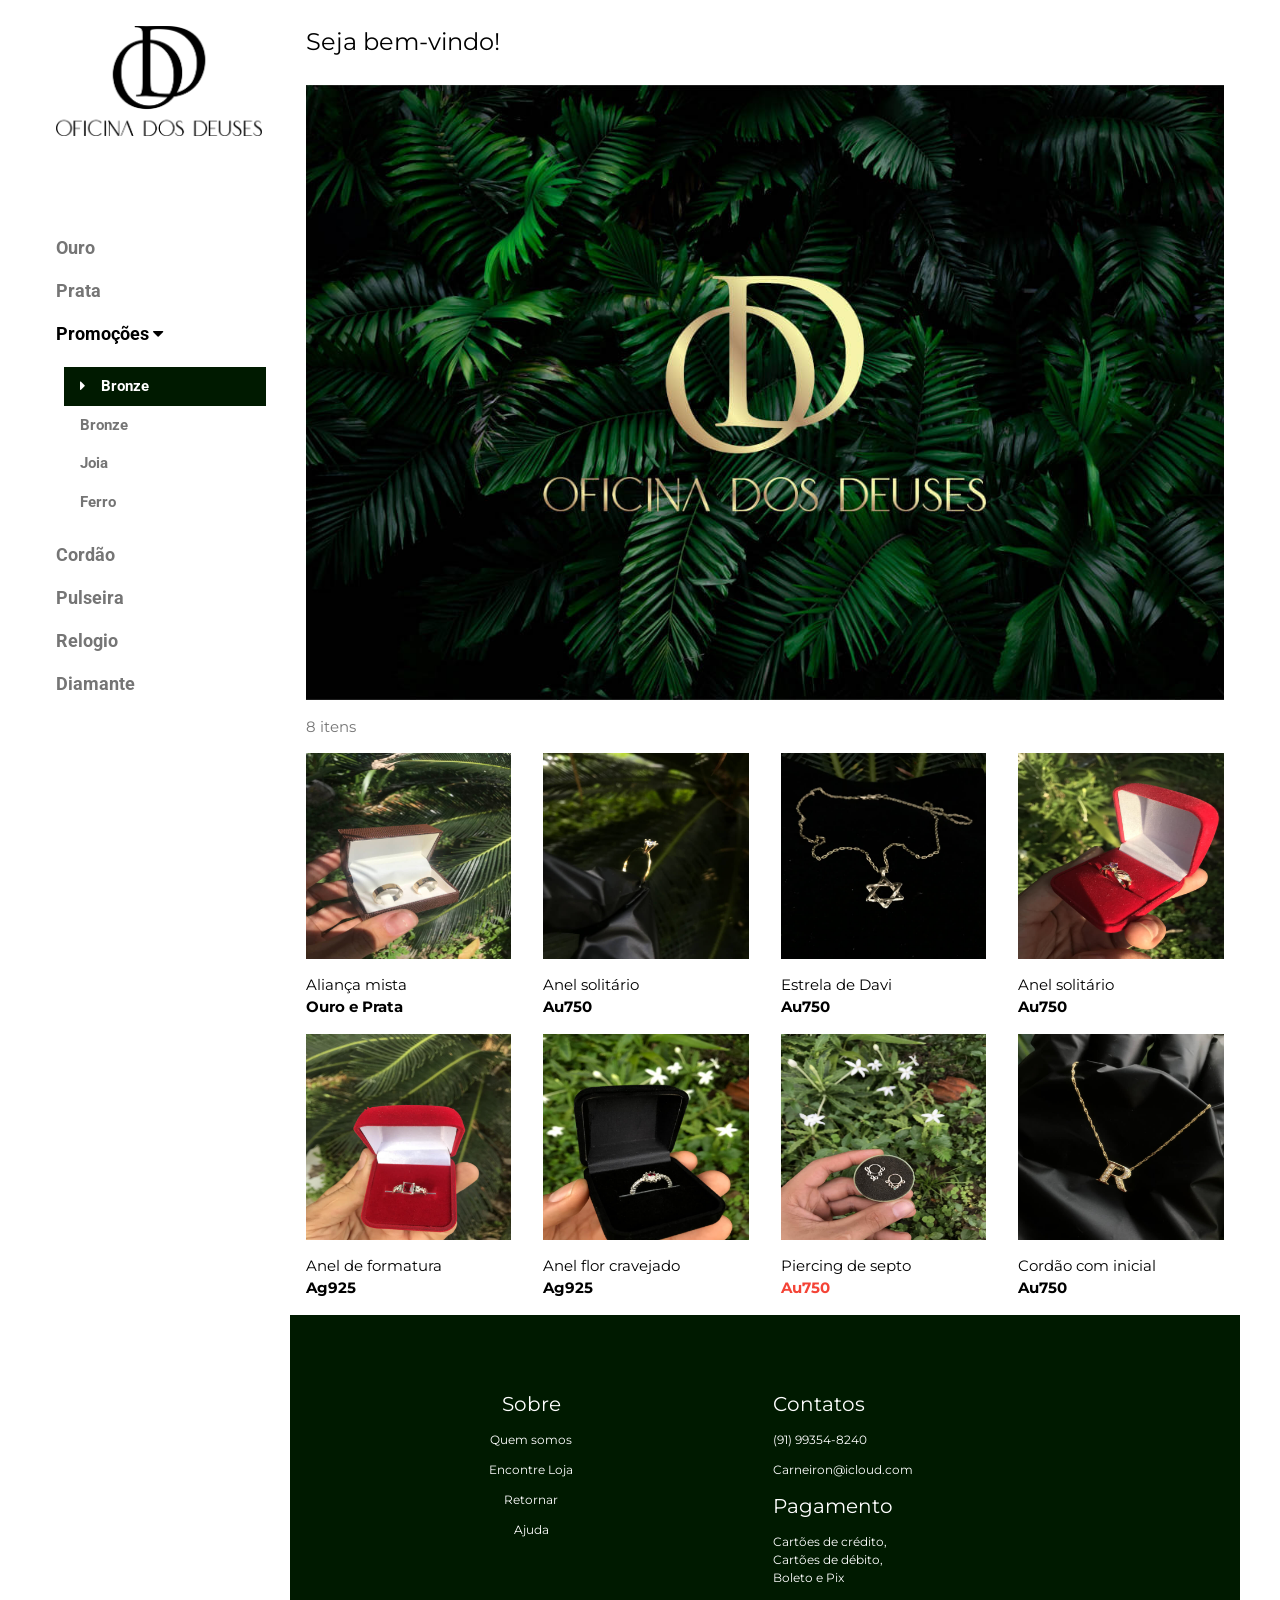
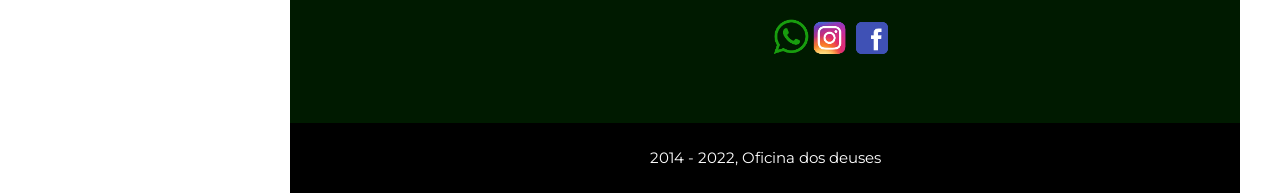
<file: home.html>
<!DOCTYPE html>
<html lang="pt-BR">
  <head>
    <title>Oficinadosdeuses | Loja Oficial</title>
    <meta charset="UTF-8">
    <meta name="viewport" content="width=device-width, initial-scale=1">
    <meta name="author" content="Xunhor">
    <meta name="keywords" content="joia, joias, ouro, prata, bronze, ourives, semijoias, joiasdeluxo">
    <meta name="description" content="Oficina dos deuses é criadora de artifícios em metais preciosos, como ouro, prata etc. Aqui você encontra uma grande variedade de produtos em diversas categorias. Compre agora mesmo!">
    <link rel="stylesheet" href="css/estilo.css">
    <link rel="stylesheet" href="https://fonts.googleapis.com/css?family=Roboto">
    <link rel="stylesheet" href="https://fonts.googleapis.com/css?family=Montserrat">
    <link rel="stylesheet" href="https://cdnjs.cloudflare.com/ajax/libs/font-awesome/4.7.0/css/font-awesome.min.css">
    <link rel="shortcut icon" href="img/png/4.png" type="image/x-icon">
  </head>

<style>
.w3-sidebar a {font-family: "Roboto", sans-serif}
body,h1,h2,h3,h4,h5,h6,.w3-wide {font-family: "Montserrat", sans-serif;}
</style>
<body class="w3-content" style="max-width:1200px">

<!-- Sidebar/menu -->
<nav class="w3-sidebar w3-bar-block w3-white w3-collapse w3-top" style="z-index:3;width:250px" id="mySidebar">
  <div class="w3-container w3-display-container w3-padding-16">
    <i onclick="w3_close()" class="fa fa-remove w3-hide-large w3-button w3-display-topright"></i>
    <h3 class="w3-wide"><a href="index.html"><img src="img/png/1P.png" alt="LOGO" height="110px" width="206px"></a></h3>
  </div>
  <div class="w3-padding-64 w3-large w3-text-grey" style="font-weight:bold">
    <a href="#" class="w3-bar-item w3-button">Ouro</a>
    <a href="#" class="w3-bar-item w3-button">Prata</a>
    
    <a onclick="myAccFunc()" href="javascript:void(0)" class="w3-button w3-block w3-white w3-left-align" id="myBtn">
      Promoções <i class="fa fa-caret-down"></i>
    </a>
    
    <div id="demoAcc" class="w3-bar-block w3-hide w3-padding-large w3-medium">
      <a href="#" class="w3-bar-item w3-button w3-myster"><i class="fa fa-caret-right w3-margin-right"></i>Bronze</a>
      <a href="#" class="w3-bar-item w3-button">Bronze</a>
      <a href="#" class="w3-bar-item w3-button">Joia</a>
      <a href="#" class="w3-bar-item w3-button">Ferro</a>
    </div>
    <a href="#" class="w3-bar-item w3-button">Cordão</a>
    <a href="#" class="w3-bar-item w3-button">Pulseira</a>
    <a href="#" class="w3-bar-item w3-button">Relogio</a>
    <a href="#" class="w3-bar-item w3-button">Diamante</a>
  </div>
  <!-- Ocultando Newsletter
  <a href="#footer" class="w3-bar-item w3-button w3-padding">Contato</a> 
  <a href="javascript:void(0)" class="w3-bar-item w3-button w3-padding" onclick="document.getElementById('newsletter').style.display='block'">Newsletter</a> 
  <a href="#footer"  class="w3-bar-item w3-button w3-padding">Escreva-se</a>
  -->
</nav>

<!-- Top menu on small screens -->
<header class="w3-bar w3-top w3-hide-large w3-myster w3-xlarge">
  <!-- LOGO DESKTOP-->
  <div class="w3-bar-item w3-padding-24 w3-wide"><a href="index.html"><img src="img/png/2B.png" width="175px" height="44px" alt="LOGO"></a></div> 
  <!-- LOGO DESKTOP-->
  <a href="javascript:void(0)" class="w3-bar-item w3-button w3-padding-24 w3-right" onclick="w3_open()"><i class="fa fa-bars"></i></a>
</header>

<!-- Overlay effect when opening sidebar on small screens -->
<div class="w3-overlay w3-hide-large" onclick="w3_close()" style="cursor:pointer" title="close side menu" id="myOverlay"></div>

<!-- !PAGE CONTENT! -->
<div class="w3-main" style="margin-left:250px">

  <!-- Push down content on small screens -->
  <div class="w3-hide-large" style="margin-top:83px"></div>
  
  <!-- Top header -->
  <header class="w3-container w3-xlarge">
    <p class="w3-left">Seja bem-vindo!</p>
    <!-- Ocultando Icon de compra e pesquisa
    <p class="w3-right">
      <i class="fa fa-shopping-cart w3-margin-right"></i>
      <i class="fa fa-search"></i>
      -->
    </p>
  </header>

  <!-- Image header -->
  <div class="w3-display-container w3-container">
    <!-- 
    <iframe width="100%" height="415" src="https://www.youtube.com" 
    title="YouTube video player" frameborder="0" 
    allow="accelerometer; autoplay; clipboard-write; encrypted-media; gyroscope; picture-in-picture" 
    allowfullscreen>
    </iframe>
    -->
      <img src="img/JPG/oficina-dos-deuses-1200.jpg" alt="oficina dos deuses" width="100%" height="100%">
    <div class="w3-display-topleft w3-text-white" style="padding:24px 48px">
      <!-- Ocultando h1 no topo 
      <h1 class="w3-jumbo w3-hide-small">New arrivals</h1>
      <h1 class="w3-hide-large w3-hide-medium">New arrivals</h1>
      
      <h1 class="w3-hide-small">COLLECTION 2016</h1>
      -->

      <!-- Ocultando botão de compra
      <p><a href="#jeans" class="w3-button w3-black w3-padding-large w3-large">SHOP NOW</a></p>
      -->

    </div>
  </div>

  <div class="w3-container w3-text-grey" id="jeans">
   <p>8 itens</p>
  </div>

  <!-- Product grid -->
  <div class="w3-row "> <!--w3-grayscale-->
    <div class="w3-col l3 s6">
      <div class="w3-container">
        <a href="alianca.html"><img src="img/item/720px.jpeg" style="width:100%"></a>
        <p>Aliança mista<br><b>Ouro e Prata</b></p>
      </div>
      <div class="w3-container">
        <img src="img/item/anel-red.jpeg" style="width:100%">
        <p>Anel de formatura<br><b>Ag925</b></p>
      </div>
    </div>

    <div class="w3-col l3 s6">
      <div class="w3-container">
        <div class="w3-display-container">
          <a href="anel.html"><img src="img/item/720-anel.jpeg" style="width:100%"></a>
          <span class="w3-tag w3-display-topleft"></span> <!--Novidade ou Promoção no Span-->
          <div class="w3-display-middle w3-display-hover">
            <!-- butão de compra
            <button class="w3-button w3-black">Buy now <i class="fa fa-shopping-cart"></i></button>
            -->
          </div>
        </div>
        <p>Anel solitário<br><b>Au750</b></p>
      </div>
      <div class="w3-container">
        <img src="img/item/anel-720.jpeg" style="width:100%">
        <p>Anel flor cravejado<br><b>Ag925</b></p>
      </div>
    </div>

    <div class="w3-col l3 s6">
      <div class="w3-container">
        <a href="cordao.html"><img src="img/item/cordao.jpeg" style="width:100%"></a>
        <p>Estrela de Davi<br><b>Au750</b></p>
      </div>
      <div class="w3-container">
        <div class="w3-display-container">
          <img src="img/item/brinco-01.jpeg" style="width:100%">
          <span class="w3-tag w3-display-topleft"></span> <!--Novidade ou Promoção no Span-->
          <div class="w3-display-middle w3-display-hover">
            <!--
              <button class="w3-button w3-black">Buy now <i class="fa fa-shopping-cart"></i></button>
            -->
          </div>
        </div>
        <p>Piercing de septo<br><b class="w3-text-red">Au750</b></p>
      </div>
    </div>

    <div class="w3-col l3 s6">
      <div class="w3-container">
        <img src="img/item/anel-02.jpeg" style="width:100%">
        <p>Anel solitário<br><b>Au750</b></p>
      </div>
      <div class="w3-container">
        <img src="img/item/cordao-00.jpeg" style="width:100%">
        <p>Cordão com inicial<br><b>Au750</b></p>
      </div>
    </div>
  </div>

  <!-- Seção de newsletter

  <div class="w3-container w3-black w3-padding-32">
    <h1>Subscribe</h1>
    <p>To get special offers and VIP treatment:</p>
    <p><input class="w3-input w3-border" type="text" placeholder="Enter e-mail" style="width:100%"></p>
    <button type="button" class="w3-button w3-red w3-margin-bottom">Subscribe</button>

  </div> -->


  <!-- Footer -->
  <footer class="w3-padding-64 w3-myster w3-small w3-center" id="footer">
    <div class="w3-row-padding">
      <!-- Ocultando a parte de email no rodapé para 2 colunas
      <div class="w3-col s4">
        <h4>Contact</h4>
        <p>Questions? Go ahead.</p>
        <form action="/action_page.php" target="_blank">
          <p><input class="w3-input w3-border" type="text" placeholder="Name" name="Name" required></p>
          <p><input class="w3-input w3-border" type="text" placeholder="Email" name="Email" required></p>
          <p><input class="w3-input w3-border" type="text" placeholder="Subject" name="Subject" required></p>
          <p><input class="w3-input w3-border" type="text" placeholder="Message" name="Message" required></p>
          <button type="submit" class="w3-button w3-block w3-black">Send</button>
        </form>
      </div>
      -->
      <div class="w3-col s6">
        <h4>Sobre</h4>
        <p><a href="quemsomos.html">Quem somos</a></p>
        <p><a href="https://www.google.com/maps/dir/-1.338226,-48.416948/mapa+polo+joalheiro+belem/@-1.4009229,-48.5304492,12z/data=!3m1!4b1!4m9!4m8!1m1!4e1!1m5!1m1!1s0x92a48e66d100b4b9:0xe7a8f8ab27449ac8!2m2!1d-48.49572!2d-1.4636245" target="_blank"> Encontre Loja</a></p>
        <p><a href="#"></a></p>
        <p><a href="#"></a></p>
        <p><a href="#"></a></p>
        <p><a href="#"></a></p>
        <p><a href="#"></a></p>
        <p><a href="#"></a></p>
        <p><a href="#">Retornar</a></p>
        <p><a href="#">Ajuda</a></p>
      </div>

      <div class="w3-col s6 w3-justify">
        <h4>Contatos</h4>
        <p><a href="https://wa.me/5591993548240?text=Eu%20tenho%20interesse%20no%20seu%20produto%20à%20venda" target="_blank"> (91) 99354-8240 </a></p>
        <p><a href="mailto:carneiron@icloud.com" target="_blank"> Carneiron@icloud.com </a></p>

        <h4>Pagamento</h4>
        <p><a href="pagamento.html">Cartões de crédito,<br> Cartões de débito,<br> Boleto e Pix</a></p>
        <br>
        
        <a href="https://wa.me/5591993548240?text=Eu%20tenho%20interesse%20no%20seu%20produto%20à%20venda"><img src="img/png/wpp.png" alt="what'sapp" width="36px"></a>
        <a href="https://www.instagram.com/oficinadosdeuses/"><img src="img/png/insta.png" alt="instagram" width="36px"></a>
        <a href="https://pt-br.facebook.com/oficinadosdeuses/"><img src="img/png/face.png" alt="facebook" width="42px"></a>
      </div>
    </div>
  </footer>

  <div class="w3-black w3-center w3-padding-24">2014 - 2022, Oficina dos deuses<a href="" title="Oficinadosdeuses" target="_blank" class="w3-hover-opacity"></a>
  </div>

  <!-- End page content -->
</div>

<!-- Newsletter Modal 
<div id="newsletter" class="w3-modal">
  <div class="w3-modal-content w3-animate-zoom" style="padding:32px">
    <div class="w3-container w3-white w3-center">
      <i onclick="document.getElementById('newsletter').style.display='none'" class="fa fa-remove w3-right w3-button w3-transparent w3-xxlarge"></i>
      <h2 class="w3-wide">NEWSLETTER</h2>
      <p>Join our mailing list to receive updates on new arrivals and special offers.</p>
      <p><input class="w3-input w3-border" type="text" placeholder="Enter e-mail"></p>
      <button type="button" class="w3-button w3-padding-large w3-red w3-margin-bottom" onclick="document.getElementById('newsletter').style.display='none'">Subscribe</button>
    </div>
  </div>
</div>
-->
<script>
// Accordion 
function myAccFunc() {
  var x = document.getElementById("demoAcc");
  if (x.className.indexOf("w3-show") == -1) {
    x.className += " w3-show";
  } else {
    x.className = x.className.replace(" w3-show", "");
  }
}

// Click on the "Jeans" link on page load to open the accordion for demo purposes
document.getElementById("myBtn").click();


// Open and close sidebar
function w3_open() {
  document.getElementById("mySidebar").style.display = "block";
  document.getElementById("myOverlay").style.display = "block";
}
 
function w3_close() {
  document.getElementById("mySidebar").style.display = "none";
  document.getElementById("myOverlay").style.display = "none";
}
</script>
</body>
</html>
</file>
<file: css/style.css>
html {
    box-sizing: border-box
}
*,
*:before,
*:after {
    box-sizing: inherit
}

/* Extract from normalize.css by Nicolas Gallagher and Jonathan Neal git.io/normalize */

html {
    -ms-text-size-adjust: 100%;
    -webkit-text-size-adjust: 100%
}

body {
    margin: 0
}

article,
aside,
details,
figcaption,
figure,
footer,
header,
main,
menu,
nav,
section {
    display: block
}
/* my style */
.button-compra{
    display: inline-block;
    text-decoration: none;
    text-transform: uppercase;
    letter-spacing: 2px;
    color: #fff;
    background-color: #001a00;
    outline: 2px solid #001a00;
    padding: 20px 35px; /* 30 - 50*/
    position: relative;
    overflow: hidden;
    transition: color 0.5s;
    
}

.button-compra:hover{
    text-decoration: none;
    color: #fff;
    background-color: #021f02;
}

.button-compra::before{
    content: '';
    position: absolute;
    top: 0;
    left: -50px;
    width: 0;
    height: 100%;
    background-color: #056105;;
    transform: skewX(35deg);
    z-index: -1;
    transition: width 1s;
}
a:hover{
    color: #ddd;
    text-decoration: underline;
}

/* my style */
.button-compra:hover::before{
    width: 150%;
}

summary {
    display: list-item
}

audio,
canvas,
progress,
video {
    display: inline-block
}

progress {
    vertical-align: baseline
}

audio:not([controls]) {
    display: none;
    height: 0
}

[hidden],
template {
    display: none
}

a {
    text-decoration-line: none; /* Remove line dos link */
    background-color: transparent
}

a:active,
a:hover {
    outline-width: 0
}

abbr[title] {
    border-bottom: none;
    text-decoration: underline;
    text-decoration: underline dotted
}

b,
strong {
    font-weight: bolder
}

dfn {
    font-style: italic
}

mark {
    background: #ff0;
    color: #000
}

small {
    font-size: 80%
}

sub,
sup {
    font-size: 75%;
    line-height: 0;
    position: relative;
    vertical-align: baseline
}

sub {
    bottom: -0.25em
}

sup {
    top: -0.5em
}

figure {
    margin: 1em 40px
}

img {
    border-style: none
}

code,
kbd,
pre,
samp {
    font-family: monospace, monospace;
    font-size: 1em
}

hr {
    box-sizing: content-box;
    height: 0;
    overflow: visible
}

button,
input,
select,
textarea,
optgroup {
    font: inherit;
    margin: 0
}

optgroup {
    font-weight: bold
}

button,
input {
    overflow: visible
}

button,
select {
    text-transform: none
}

button,
[type=button],
[type=reset],
[type=submit] {
    -webkit-appearance: button
}

button::-moz-focus-inner,
[type=button]::-moz-focus-inner,
[type=reset]::-moz-focus-inner,
[type=submit]::-moz-focus-inner {
    border-style: none;
    padding: 0
}

button:-moz-focusring,
[type=button]:-moz-focusring,
[type=reset]:-moz-focusring,
[type=submit]:-moz-focusring {
    outline: 1px dotted ButtonText
}

fieldset {
    border: 1px solid #c0c0c0;
    margin: 0 2px;
    padding: .35em .625em .75em
}

legend {
    color: inherit;
    display: table;
    max-width: 100%;
    padding: 0;
    white-space: normal
}

textarea {
    overflow: auto
}

[type=checkbox],
[type=radio] {
    padding: 0
}

[type=number]::-webkit-inner-spin-button,
[type=number]::-webkit-outer-spin-button {
    height: auto
}

[type=search] {
    -webkit-appearance: textfield;
    outline-offset: -2px
}

[type=search]::-webkit-search-decoration {
    -webkit-appearance: none
}

::-webkit-file-upload-button {
    -webkit-appearance: button;
    font: inherit
}

/* End extract */

html,
body {
    font-family: Verdana, sans-serif;
    font-size: 15px;
    line-height: 1.5
}

html {
    overflow-x: hidden
}

h1 {
    font-size: 36px
}

h2 {
    font-size: 30px
}

h3 {
    font-size: 24px
}

h4 {
    font-size: 20px
}

h5 {
    font-size: 18px
}

h6 {
    font-size: 16px
}

.w3-serif {
    font-family: serif
}

.w3-sans-serif {
    font-family: sans-serif
}

.w3-cursive {
    font-family: cursive
}

.w3-monospace {
    font-family: monospace
}

h1,
h2,
h3,
h4,
h5,
h6 {
    font-family: "Segoe UI", Arial, sans-serif;
    font-weight: 400;
    margin: 10px 0
}

.w3-wide {
    letter-spacing: 4px
}

hr {
    border: 0;
    border-top: 1px solid #eee;
    margin: 20px 0
}

.w3-image {
    max-width: 100%;
    height: auto
}

img {
    vertical-align: middle
}

a {
    color: inherit
}

.w3-table,
.w3-table-all {
    border-collapse: collapse;
    border-spacing: 0;
    width: 100%;
    display: table
}

.w3-table-all {
    border: 1px solid #ccc
}

.w3-bordered tr,
.w3-table-all tr {
    border-bottom: 1px solid #ddd
}

.w3-striped tbody tr:nth-child(even) {
    background-color: #f1f1f1
}

.w3-table-all tr:nth-child(odd) {
    background-color: #fff
}

.w3-table-all tr:nth-child(even) {
    background-color: #f1f1f1
}

.w3-hoverable tbody tr:hover,
.w3-ul.w3-hoverable li:hover {
    background-color: #ccc
}

.w3-centered tr th,
.w3-centered tr td {
    text-align: center
}

.w3-table td,
.w3-table th,
.w3-table-all td,
.w3-table-all th {
    padding: 8px 8px;
    display: table-cell;
    text-align: left;
    vertical-align: top
}

.w3-table th:first-child,
.w3-table td:first-child,
.w3-table-all th:first-child,
.w3-table-all td:first-child {
    padding-left: 16px
}

.w3-btn,
.w3-button {
    border: none;
    display: inline-block;
    padding: 8px 16px;
    vertical-align: middle;
    overflow: hidden;
    text-decoration: none;
    color: inherit;
    background-color: inherit;
    text-align: center;
    cursor: pointer;
    white-space: nowrap
}

.w3-btn:hover {
    box-shadow: 0 8px 16px 0 rgba(0, 0, 0, 0.2), 0 6px 20px 0 rgba(0, 0, 0, 0.19)
}

.w3-btn,
.w3-button {
    -webkit-touch-callout: none;
    -webkit-user-select: none;
    -khtml-user-select: none;
    -moz-user-select: none;
    -ms-user-select: none;
    user-select: none
}

.w3-disabled,
.w3-btn:disabled,
.w3-button:disabled {
    cursor: not-allowed;
    opacity: 0.3
}

.w3-disabled *,
:disabled * {
    pointer-events: none
}

.w3-btn.w3-disabled:hover,
.w3-btn:disabled:hover {
    box-shadow: none
}

.w3-badge,
.w3-tag {
    background-color: #000;
    color: #fff;
    display: inline-block;
    padding-left: 8px;
    padding-right: 8px;
    text-align: center
}

.w3-badge {
    border-radius: 50%
}

.w3-ul {
    list-style-type: none;
    padding: 0;
    margin: 0
}

.w3-ul li {
    padding: 8px 16px;
    border-bottom: 1px solid #ddd
}

.w3-ul li:last-child {
    border-bottom: none
}

.w3-tooltip,
.w3-display-container {
    position: relative
}

.w3-tooltip .w3-text {
    display: none
}

.w3-tooltip:hover .w3-text {
    display: inline-block
}

.w3-ripple:active {
    opacity: 0.5
}

.w3-ripple {
    transition: opacity 0s
}

.w3-input {
    padding: 8px;
    display: block;
    border: none;
    border-bottom: 1px solid #ccc;
    width: 100%
}

.w3-select {
    padding: 9px 0;
    width: 100%;
    border: none;
    border-bottom: 1px solid #ccc
}

.w3-dropdown-click,
.w3-dropdown-hover {
    position: relative;
    display: inline-block;
    cursor: pointer
}

.w3-dropdown-hover:hover .w3-dropdown-content {
    display: block
}

.w3-dropdown-hover:first-child,
.w3-dropdown-click:hover {
    background-color: #ccc;
    color: #000
}

.w3-dropdown-hover:hover>.w3-button:first-child,
.w3-dropdown-click:hover>.w3-button:first-child {
    background-color: #ccc;
    color: #000
}

.w3-dropdown-content {
    cursor: auto;
    color: #000;
    background-color: #fff;
    display: none;
    position: absolute;
    min-width: 160px;
    margin: 0;
    padding: 0;
    z-index: 1
}

.w3-check,
.w3-radio {
    width: 24px;
    height: 24px;
    position: relative;
    top: 6px
}

.w3-sidebar {
    height: 100%;
    width: 200px;
    background-color: #fff;
    position: fixed !important;
    z-index: 1;
    overflow: auto
}

.w3-bar-block .w3-dropdown-hover,
.w3-bar-block .w3-dropdown-click {
    width: 100%
}

.w3-bar-block .w3-dropdown-hover .w3-dropdown-content,
.w3-bar-block .w3-dropdown-click .w3-dropdown-content {
    min-width: 100%
}

.w3-bar-block .w3-dropdown-hover .w3-button,
.w3-bar-block .w3-dropdown-click .w3-button {
    width: 100%;
    text-align: left;
    padding: 8px 16px
}

.w3-main,
#main {
    transition: margin-left .4s
}

.w3-modal {
    z-index: 3;
    display: none;
    padding-top: 100px;
    position: fixed;
    left: 0;
    top: 0;
    width: 100%;
    height: 100%;
    overflow: auto;
    background-color: rgb(0, 0, 0);
    background-color: rgba(0, 0, 0, 0.4)
}

.w3-modal-content {
    margin: auto;
    background-color: #fff;
    position: relative;
    padding: 0;
    outline: 0;
    width: 600px
}

.w3-bar {
    width: 100%;
    overflow: hidden
}

.w3-center .w3-bar {
    display: inline-block;
    width: auto
}

.w3-bar .w3-bar-item {
    padding: 8px 16px;
    float: left;
    width: auto;
    border: none;
    display: block;
    outline: 0
}

.w3-bar .w3-dropdown-hover,
.w3-bar .w3-dropdown-click {
    position: static;
    float: left
}

.w3-bar .w3-button {
    white-space: normal
}

.w3-bar-block .w3-bar-item {
    width: 100%;
    display: block;
    padding: 8px 16px;
    text-align: left;
    border: none;
    white-space: normal;
    float: none;
    outline: 0
}

.w3-bar-block.w3-center .w3-bar-item {
    text-align: center
}

.w3-block {
    display: block;
    width: 100%
}

.w3-responsive {
    display: block;
    overflow-x: auto
}

.w3-container:after,
.w3-container:before,
.w3-panel:after,
.w3-panel:before,
.w3-row:after,
.w3-row:before,
.w3-row-padding:after,
.w3-row-padding:before,
.w3-cell-row:before,
.w3-cell-row:after,
.w3-clear:after,
.w3-clear:before,
.w3-bar:before,
.w3-bar:after {
    content: "";
    display: table;
    clear: both
}

.w3-col,
.w3-half,
.w3-third,
.w3-twothird,
.w3-threequarter,
.w3-quarter {
    float: left;
    width: 100%
}

.w3-col.s1 {
    width: 8.33333%
}

.w3-col.s2 {
    width: 16.66666%
}

.w3-col.s3 {
    width: 24.99999%
}

.w3-col.s4 {
    width: 33.33333%
}

.w3-col.s5 {
    width: 41.66666%
}

.w3-col.s6 {
    width: 49.99999%
}

.w3-col.s7 {
    width: 58.33333%
}

.w3-col.s8 {
    width: 66.66666%
}

.w3-col.s9 {
    width: 74.99999%
}

.w3-col.s10 {
    width: 83.33333%
}

.w3-col.s11 {
    width: 91.66666%
}

.w3-col.s12 {
    width: 99.99999%
}

@media (min-width:601px) {
    .w3-col.m1 {
        width: 8.33333%
    }
    .w3-col.m2 {
        width: 16.66666%
    }
    .w3-col.m3,
    .w3-quarter {
        width: 24.99999%
    }
    .w3-col.m4,
    .w3-third {
        width: 33.33333%
    }
    .w3-col.m5 {
        width: 41.66666%
    }
    .w3-col.m6,
    .w3-half {
        width: 49.99999%
    }
    .w3-col.m7 {
        width: 58.33333%
    }
    .w3-col.m8,
    .w3-twothird {
        width: 66.66666%
    }
    .w3-col.m9,
    .w3-threequarter {
        width: 74.99999%
    }
    .w3-col.m10 {
        width: 83.33333%
    }
    .w3-col.m11 {
        width: 91.66666%
    }
    .w3-col.m12 {
        width: 99.99999%
    }
}

@media (min-width:993px) {
    .w3-col.l1 {
        width: 8.33333%
    }
    .w3-col.l2 {
        width: 16.66666%
    }
    .w3-col.l3 {
        width: 24.99999%
    }
    .w3-col.l4 {
        width: 33.33333%
    }
    .w3-col.l5 {
        width: 41.66666%
    }
    .w3-col.l6 {
        width: 49.99999%
    }
    .w3-col.l7 {
        width: 58.33333%
    }
    .w3-col.l8 {
        width: 66.66666%
    }
    .w3-col.l9 {
        width: 74.99999%
    }
    .w3-col.l10 {
        width: 83.33333%
    }
    .w3-col.l11 {
        width: 91.66666%
    }
    .w3-col.l12 {
        width: 99.99999%
    }
}

.w3-rest {
    overflow: hidden
}

.w3-stretch {
    margin-left: -16px;
    margin-right: -16px
}

.w3-content,
.w3-auto {
    margin-left: auto;
    margin-right: auto
}

.w3-content {
    max-width: 980px
}

.w3-auto {
    max-width: 1140px
}

.w3-cell-row {
    display: table;
    width: 100%
}

.w3-cell {
    display: table-cell
}

.w3-cell-top {
    vertical-align: top
}

.w3-cell-middle {
    vertical-align: middle
}

.w3-cell-bottom {
    vertical-align: bottom
}

.w3-hide {
    display: none !important
}

.w3-show-block,
.w3-show {
    display: block !important
}

.w3-show-inline-block {
    display: inline-block !important
}

@media (max-width:1205px) {
    .w3-auto {
        max-width: 95%
    }
}

@media (max-width:600px) {
    .w3-modal-content {
        margin: 0 10px;
        width: auto !important
    }
    .w3-modal {
        padding-top: 30px
    }
    .w3-dropdown-hover.w3-mobile .w3-dropdown-content,
    .w3-dropdown-click.w3-mobile .w3-dropdown-content {
        position: relative
    }
    .w3-hide-small {
        display: none !important
    }
    .w3-mobile {
        display: block;
        width: 100% !important
    }
    .w3-bar-item.w3-mobile,
    .w3-dropdown-hover.w3-mobile,
    .w3-dropdown-click.w3-mobile {
        text-align: center
    }
    .w3-dropdown-hover.w3-mobile,
    .w3-dropdown-hover.w3-mobile .w3-btn,
    .w3-dropdown-hover.w3-mobile .w3-button,
    .w3-dropdown-click.w3-mobile,
    .w3-dropdown-click.w3-mobile .w3-btn,
    .w3-dropdown-click.w3-mobile .w3-button {
        width: 100%
    }
}

@media (max-width:768px) {
    .w3-modal-content {
        width: 500px
    }
    .w3-modal {
        padding-top: 50px
    }
}

@media (min-width:993px) {
    .w3-modal-content {
        width: 900px
    }
    .w3-hide-large {
        display: none !important
    }
    .w3-sidebar.w3-collapse {
        display: block !important
    }
}

@media (max-width:992px) and (min-width:601px) {
    .w3-hide-medium {
        display: none !important
    }
}

@media (max-width:992px) {
    .w3-sidebar.w3-collapse {
        display: none
    }
    .w3-main {
        margin-left: 0 !important;
        margin-right: 0 !important
    }
    .w3-auto {
        max-width: 100%
    }
}

.w3-top,
.w3-bottom {
    position: fixed;
    width: 100%;
    z-index: 1
}

.w3-top {
    top: 0
}

.w3-bottom {
    bottom: 0
}

.w3-overlay {
    position: fixed;
    display: none;
    width: 100%;
    height: 100%;
    top: 0;
    left: 0;
    right: 0;
    bottom: 0;
    background-color: rgba(0, 0, 0, 0.5);
    z-index: 2
}

.w3-display-topleft {
    position: absolute;
    left: 0;
    top: 0
}

.w3-display-topright {
    position: absolute;
    right: 0;
    top: 0
}

.w3-display-bottomleft {
    position: absolute;
    left: 0;
    bottom: 0
}

.w3-display-bottomright {
    position: absolute;
    right: 0;
    bottom: 0
}

.w3-display-middle {
    position: absolute;
    top: 50%;
    left: 50%;
    transform: translate(-50%, -50%);
    -ms-transform: translate(-50%, -50%)
}

.w3-display-left {
    position: absolute;
    top: 50%;
    left: 0%;
    transform: translate(0%, -50%);
    -ms-transform: translate(-0%, -50%)
}

.w3-display-right {
    position: absolute;
    top: 50%;
    right: 0%;
    transform: translate(0%, -50%);
    -ms-transform: translate(0%, -50%)
}

.w3-display-topmiddle {
    position: absolute;
    left: 50%;
    top: 0;
    transform: translate(-50%, 0%);
    -ms-transform: translate(-50%, 0%)
}

.w3-display-bottommiddle {
    position: absolute;
    left: 50%;
    bottom: 0;
    transform: translate(-50%, 0%);
    -ms-transform: translate(-50%, 0%)
}

.w3-display-container:hover .w3-display-hover {
    display: block
}

.w3-display-container:hover span.w3-display-hover {
    display: inline-block
}

.w3-display-hover {
    display: none
}

.w3-display-position {
    position: absolute
}

.w3-circle {
    border-radius: 50%
}

.w3-round-small {
    border-radius: 2px
}

.w3-round,
.w3-round-medium {
    border-radius: 4px
}

.w3-round-large {
    border-radius: 8px
}

.w3-round-xlarge {
    border-radius: 16px
}

.w3-round-xxlarge {
    border-radius: 32px
}

.w3-row-padding,
.w3-row-padding>.w3-half,
.w3-row-padding>.w3-third,
.w3-row-padding>.w3-twothird,
.w3-row-padding>.w3-threequarter,
.w3-row-padding>.w3-quarter,
.w3-row-padding>.w3-col {
    padding: 0 8px
}

.w3-container,
.w3-panel {
    padding: 0.01em 16px
}

.w3-panel {
    margin-top: 16px;
    margin-bottom: 16px
}

.w3-code,
.w3-codespan {
    font-family: Consolas, "courier new";
    font-size: 16px
}

.w3-code {
    width: auto;
    background-color: #fff;
    padding: 8px 12px;
    border-left: 4px solid #4CAF50;
    word-wrap: break-word
}

.w3-codespan {
    color: crimson;
    background-color: #f1f1f1;
    padding-left: 4px;
    padding-right: 4px;
    font-size: 110%
}

.w3-card,
.w3-card-2 {
    box-shadow: 0 2px 5px 0 rgba(0, 0, 0, 0.16), 0 2px 10px 0 rgba(0, 0, 0, 0.12)
}

.w3-card-4,
.w3-hover-shadow:hover {
    box-shadow: 0 4px 10px 0 rgba(0, 0, 0, 0.2), 0 4px 20px 0 rgba(0, 0, 0, 0.19)
}

.w3-spin {
    animation: w3-spin 2s infinite linear
}

@keyframes w3-spin {
    0% {
        transform: rotate(0deg)
    }
    100% {
        transform: rotate(359deg)
    }
}

.w3-animate-fading {
    animation: fading 10s infinite
}

@keyframes fading {
    0% {
        opacity: 0
    }
    50% {
        opacity: 1
    }
    100% {
        opacity: 0
    }
}

.w3-animate-opacity {
    animation: opac 0.8s
}

@keyframes opac {
    from {
        opacity: 0
    }
    to {
        opacity: 1
    }
}

.w3-animate-top {
    position: relative;
    animation: animatetop 0.4s
}

@keyframes animatetop {
    from {
        top: -300px;
        opacity: 0
    }
    to {
        top: 0;
        opacity: 1
    }
}

.w3-animate-left {
    position: relative;
    animation: animateleft 0.4s
}

@keyframes animateleft {
    from {
        left: -300px;
        opacity: 0
    }
    to {
        left: 0;
        opacity: 1
    }
}

.w3-animate-right {
    position: relative;
    animation: animateright 0.4s
}

@keyframes animateright {
    from {
        right: -300px;
        opacity: 0
    }
    to {
        right: 0;
        opacity: 1
    }
}

.w3-animate-bottom {
    position: relative;
    animation: animatebottom 0.4s
}

@keyframes animatebottom {
    from {
        bottom: -300px;
        opacity: 0
    }
    to {
        bottom: 0;
        opacity: 1
    }
}

.w3-animate-zoom {
    animation: animatezoom 0.6s
}

@keyframes animatezoom {
    from {
        transform: scale(0)
    }
    to {
        transform: scale(1)
    }
}

.w3-animate-input {
    transition: width 0.4s ease-in-out
}

.w3-animate-input:focus {
    width: 100% !important
}

.w3-opacity,
.w3-hover-opacity:hover {
    opacity: 0.60
}

.w3-opacity-off,
.w3-hover-opacity-off:hover {
    opacity: 1
}

.w3-opacity-max {
    opacity: 0.25
}

.w3-opacity-min {
    opacity: 0.75
}

.w3-greyscale-max,
.w3-grayscale-max,
.w3-hover-greyscale:hover,
.w3-hover-grayscale:hover {
    filter: grayscale(100%)
}

.w3-greyscale,
.w3-grayscale {
    filter: grayscale(75%)
}

.w3-greyscale-min,
.w3-grayscale-min {
    filter: grayscale(50%)
}

.w3-sepia {
    filter: sepia(75%)
}

.w3-sepia-max,
.w3-hover-sepia:hover {
    filter: sepia(100%)
}

.w3-sepia-min {
    filter: sepia(50%)
}

.w3-tiny {
    font-size: 10px !important
}

.w3-small {
    font-size: 12px !important
}

.w3-medium {
    font-size: 15px !important
}

.w3-large {
    font-size: 18px !important
}

.w3-xlarge {
    font-size: 24px !important
}

.w3-xxlarge {
    font-size: 36px !important
}

.w3-xxxlarge {
    font-size: 48px !important
}

.w3-jumbo {
    font-size: 64px !important
}

.w3-left-align {
    text-align: left !important
}

.w3-right-align {
    text-align: right !important
}

.w3-justify {
    text-align: justify !important
}

.w3-center {
    text-align: center !important
}

.w3-border-0 {
    border: 0 !important
}

.w3-border {
    border: 1px solid #ccc !important
}

.w3-border-top {
    border-top: 1px solid #ccc !important
}

.w3-border-bottom {
    border-bottom: 1px solid #ccc !important
}

.w3-border-left {
    border-left: 1px solid #ccc !important
}

.w3-border-right {
    border-right: 1px solid #ccc !important
}

.w3-topbar {
    border-top: 6px solid #ccc !important
}

.w3-bottombar {
    border-bottom: 6px solid #ccc !important
}

.w3-leftbar {
    border-left: 6px solid #ccc !important
}

.w3-rightbar {
    border-right: 6px solid #ccc !important
}

.w3-section,
.w3-code {
    margin-top: 16px !important;
    margin-bottom: 16px !important
}

.w3-margin {
    margin: 16px !important
}

.w3-margin-top {
    margin-top: 16px !important
}

.w3-margin-bottom {
    margin-bottom: 16px !important
}

.w3-margin-left {
    margin-left: 16px !important
}

.w3-margin-right {
    margin-right: 16px !important
}

.w3-padding-small {
    padding: 4px 8px !important
}

.w3-padding {
    padding: 8px 16px !important
}

.w3-padding-large {
    padding: 12px 24px !important
}

.w3-padding-16 {
    padding-top: 16px !important;
    padding-bottom: 16px !important
}

.w3-padding-24 {
    padding-top: 24px !important;
    padding-bottom: 24px !important
}

.w3-padding-32 {
    padding-top: 32px !important;
    padding-bottom: 32px !important
}

.w3-padding-48 {
    padding-top: 48px !important;
    padding-bottom: 48px !important
}

.w3-padding-64 {
    padding-top: 64px !important;
    padding-bottom: 64px !important
}

.w3-padding-top-64 {
    padding-top: 64px !important
}

.w3-padding-top-48 {
    padding-top: 48px !important
}

.w3-padding-top-32 {
    padding-top: 32px !important
}

.w3-padding-top-24 {
    padding-top: 24px !important
}

.w3-left {
    float: left !important
}

.w3-right {
    float: right !important
}

.w3-button:hover {
    color: #000 !important;
    background-color: #ccc !important
}

.w3-transparent,
.w3-hover-none:hover {
    background-color: transparent !important
}

.w3-hover-none:hover {
    box-shadow: none !important
}

/* Colors */

.w3-amber,
.w3-hover-amber:hover {
    color: #000 !important;
    background-color: #ffc107 !important
}

.w3-aqua,
.w3-hover-aqua:hover {
    color: #000 !important;
    background-color: #00ffff !important
}

.w3-blue,
.w3-hover-blue:hover {
    color: #fff !important;
    background-color: #2196F3 !important
}

.w3-light-blue,
.w3-hover-light-blue:hover {
    color: #000 !important;
    background-color: #87CEEB !important
}

.w3-brown,
.w3-hover-brown:hover {
    color: #fff !important;
    background-color: #795548 !important
}

.w3-cyan,
.w3-hover-cyan:hover {
    color: #000 !important;
    background-color: #00bcd4 !important
}

.w3-blue-grey,
.w3-hover-blue-grey:hover,
.w3-blue-gray,
.w3-hover-blue-gray:hover {
    color: #fff !important;
    background-color: #607d8b !important
}

.w3-green,
.w3-hover-green:hover {
    color: #fff !important;
    background-color: #4CAF50 !important
}

.w3-light-green,
.w3-hover-light-green:hover {
    color: #000 !important;
    background-color: #8bc34a !important
}

.w3-indigo,
.w3-hover-indigo:hover {
    color: #fff !important;
    background-color: #3f51b5 !important
}

.w3-khaki,
.w3-hover-khaki:hover {
    color: #000 !important;
    background-color: #f0e68c !important
}

.w3-lime,
.w3-hover-lime:hover {
    color: #000 !important;
    background-color: #cddc39 !important
}

.w3-orange,
.w3-hover-orange:hover {
    color: #000 !important;
    background-color: #ff9800 !important
}

.w3-deep-orange,
.w3-hover-deep-orange:hover {
    color: #fff !important;
    background-color: #ff5722 !important
}

.w3-pink,
.w3-hover-pink:hover {
    color: #fff !important;
    background-color: #e91e63 !important
}

.w3-purple,
.w3-hover-purple:hover {
    color: #fff !important;
    background-color: #9c27b0 !important
}

.w3-deep-purple,
.w3-hover-deep-purple:hover {
    color: #fff !important;
    background-color: #673ab7 !important
}

.w3-red,
.w3-hover-red:hover {
    color: #fff !important;
    background-color: #f44336 !important
}

.w3-sand,
.w3-hover-sand:hover {
    color: #000 !important;
    background-color: #fdf5e6 !important
}

.w3-teal,
.w3-hover-teal:hover {
    color: #fff !important;
    background-color: #009688 !important
}

.w3-yellow,
.w3-hover-yellow:hover {
    color: #000 !important;
    background-color: #ffeb3b !important
}
/* Cor criando por mim*/
.w3-myster{
    color: #fff !important;
    background-color: #001a00;
}
.w3-myster-two{
    color: #fff !important;
    background-color: #056105;
}
.w3-cinza{
    background-color: #d2d0cc;
}
/* Cor criando por mim*/
.w3-white,
.w3-hover-white:hover {
    color: #000 !important;
    background-color: #fff !important
}

.w3-black,
.w3-hover-black:hover {
    color: #fff !important;
    background-color: #000 !important
}

.w3-grey,
.w3-hover-grey:hover,
.w3-gray,
.w3-hover-gray:hover {
    color: #000 !important;
    background-color: #9e9e9e !important
}

.w3-light-grey,
.w3-hover-light-grey:hover,
.w3-light-gray,
.w3-hover-light-gray:hover {
    color: #000 !important;
    background-color: #f1f1f1 !important
}

.w3-dark-grey,
.w3-hover-dark-grey:hover,
.w3-dark-gray,
.w3-hover-dark-gray:hover {
    color: #fff !important;
    background-color: #616161 !important
}

.w3-pale-red,
.w3-hover-pale-red:hover {
    color: #000 !important;
    background-color: #ffdddd !important
}

.w3-pale-green,
.w3-hover-pale-green:hover {
    color: #000 !important;
    background-color: #ddffdd !important
}

.w3-pale-yellow,
.w3-hover-pale-yellow:hover {
    color: #000 !important;
    background-color: #ffffcc !important
}

.w3-pale-blue,
.w3-hover-pale-blue:hover {
    color: #000 !important;
    background-color: #ddffff !important
}

.w3-text-amber,
.w3-hover-text-amber:hover {
    color: #ffc107 !important
}

.w3-text-aqua,
.w3-hover-text-aqua:hover {
    color: #00ffff !important
}

.w3-text-blue,
.w3-hover-text-blue:hover {
    color: #2196F3 !important
}

.w3-text-light-blue,
.w3-hover-text-light-blue:hover {
    color: #87CEEB !important
}

.w3-text-brown,
.w3-hover-text-brown:hover {
    color: #795548 !important
}

.w3-text-cyan,
.w3-hover-text-cyan:hover {
    color: #00bcd4 !important
}

.w3-text-blue-grey,
.w3-hover-text-blue-grey:hover,
.w3-text-blue-gray,
.w3-hover-text-blue-gray:hover {
    color: #607d8b !important
}

.w3-text-green,
.w3-hover-text-green:hover {
    color: #4CAF50 !important
}

.w3-text-light-green,
.w3-hover-text-light-green:hover {
    color: #8bc34a !important
}

.w3-text-indigo,
.w3-hover-text-indigo:hover {
    color: #3f51b5 !important
}

.w3-text-khaki,
.w3-hover-text-khaki:hover {
    color: #b4aa50 !important
}

.w3-text-lime,
.w3-hover-text-lime:hover {
    color: #cddc39 !important
}

.w3-text-orange,
.w3-hover-text-orange:hover {
    color: #ff9800 !important
}

.w3-text-deep-orange,
.w3-hover-text-deep-orange:hover {
    color: #ff5722 !important
}

.w3-text-pink,
.w3-hover-text-pink:hover {
    color: #e91e63 !important
}

.w3-text-purple,
.w3-hover-text-purple:hover {
    color: #9c27b0 !important
}

.w3-text-deep-purple,
.w3-hover-text-deep-purple:hover {
    color: #673ab7 !important
}

.w3-text-red,
.w3-hover-text-red:hover {
    color: #f44336 !important
}

.w3-text-sand,
.w3-hover-text-sand:hover {
    color: #fdf5e6 !important
}

.w3-text-teal,
.w3-hover-text-teal:hover {
    color: #009688 !important
}

.w3-text-yellow,
.w3-hover-text-yellow:hover {
    color: #d2be0e !important
}

.w3-text-white,
.w3-hover-text-white:hover {
    color: #fff !important
}

.w3-text-black,
.w3-hover-text-black:hover {
    color: #000 !important
}

.w3-text-grey,
.w3-hover-text-grey:hover,
.w3-text-gray,
.w3-hover-text-gray:hover {
    color: #757575 !important
}

.w3-text-light-grey,
.w3-hover-text-light-grey:hover,
.w3-text-light-gray,
.w3-hover-text-light-gray:hover {
    color: #f1f1f1 !important
}

.w3-text-dark-grey,
.w3-hover-text-dark-grey:hover,
.w3-text-dark-gray,
.w3-hover-text-dark-gray:hover {
    color: #3a3a3a !important
}

.w3-border-amber,
.w3-hover-border-amber:hover {
    border-color: #ffc107 !important
}

.w3-border-aqua,
.w3-hover-border-aqua:hover {
    border-color: #00ffff !important
}

.w3-border-blue,
.w3-hover-border-blue:hover {
    border-color: #2196F3 !important
}

.w3-border-light-blue,
.w3-hover-border-light-blue:hover {
    border-color: #87CEEB !important
}

.w3-border-brown,
.w3-hover-border-brown:hover {
    border-color: #795548 !important
}

.w3-border-cyan,
.w3-hover-border-cyan:hover {
    border-color: #00bcd4 !important
}

.w3-border-blue-grey,
.w3-hover-border-blue-grey:hover,
.w3-border-blue-gray,
.w3-hover-border-blue-gray:hover {
    border-color: #607d8b !important
}

.w3-border-green,
.w3-hover-border-green:hover {
    border-color: #4CAF50 !important
}

.w3-border-light-green,
.w3-hover-border-light-green:hover {
    border-color: #8bc34a !important
}

.w3-border-indigo,
.w3-hover-border-indigo:hover {
    border-color: #3f51b5 !important
}

.w3-border-khaki,
.w3-hover-border-khaki:hover {
    border-color: #f0e68c !important
}

.w3-border-lime,
.w3-hover-border-lime:hover {
    border-color: #cddc39 !important
}

.w3-border-orange,
.w3-hover-border-orange:hover {
    border-color: #ff9800 !important
}

.w3-border-deep-orange,
.w3-hover-border-deep-orange:hover {
    border-color: #ff5722 !important
}

.w3-border-pink,
.w3-hover-border-pink:hover {
    border-color: #e91e63 !important
}

.w3-border-purple,
.w3-hover-border-purple:hover {
    border-color: #9c27b0 !important
}

.w3-border-deep-purple,
.w3-hover-border-deep-purple:hover {
    border-color: #673ab7 !important
}

.w3-border-red,
.w3-hover-border-red:hover {
    border-color: #f44336 !important
}

.w3-border-sand,
.w3-hover-border-sand:hover {
    border-color: #fdf5e6 !important
}

.w3-border-teal,
.w3-hover-border-teal:hover {
    border-color: #009688 !important
}

.w3-border-yellow,
.w3-hover-border-yellow:hover {
    border-color: #ffeb3b !important
}

.w3-border-white,
.w3-hover-border-white:hover {
    border-color: #fff !important
}

.w3-border-black,
.w3-hover-border-black:hover {
    border-color: #000 !important
}

.w3-border-grey,
.w3-hover-border-grey:hover,
.w3-border-gray,
.w3-hover-border-gray:hover {
    border-color: #9e9e9e !important
}

.w3-border-light-grey,
.w3-hover-border-light-grey:hover,
.w3-border-light-gray,
.w3-hover-border-light-gray:hover {
    border-color: #f1f1f1 !important
}

.w3-border-dark-grey,
.w3-hover-border-dark-grey:hover,
.w3-border-dark-gray,
.w3-hover-border-dark-gray:hover {
    border-color: #616161 !important
}

.w3-border-pale-red,
.w3-hover-border-pale-red:hover {
    border-color: #ffe7e7 !important
}

.w3-border-pale-green,
.w3-hover-border-pale-green:hover {
    border-color: #e7ffe7 !important
}

.w3-border-pale-yellow,
.w3-hover-border-pale-yellow:hover {
    border-color: #ffffcc !important
}

.w3-border-pale-blue,
.w3-hover-border-pale-blue:hover {
    border-color: #e7ffff !important
}
</file>
<file: css/estilo.css>
/* W3.CSS 4.15 December 2020 by Jan Egil and Borge Refsnes */

html {
    box-sizing: border-box
}
*,
*:before,
*:after {
    box-sizing: inherit
}

/* Extract from normalize.css by Nicolas Gallagher and Jonathan Neal git.io/normalize */

html {
    -ms-text-size-adjust: 100%;
    -webkit-text-size-adjust: 100%
}

body {
    margin: 0
}

article,
aside,
details,
figcaption,
figure,
footer,
header,
main,
menu,
nav,
section {
    display: block
}
/* my style */
.button-compra{
    display: inline-block;
    text-decoration: none;
    text-transform: uppercase;
    letter-spacing: 2px;
    color: #fff;
    background-color: #001a00;
    outline: 2px solid #001a00;
    padding: 20px 35px; /* 30 - 50*/
    position: relative;
    overflow: hidden;
    transition: color 0.5s;
    
}

.button-compra:hover{
    text-decoration: none;
    color: #fff;
    background-color: #021f02;
}

.button-compra::before{
    content: '';
    position: absolute;
    top: 0;
    left: -50px;
    width: 0;
    height: 100%;
    background-color: #056105;;
    transform: skewX(35deg);
    z-index: -1;
    transition: width 1s;
}
a:hover{
    color: #ddd;
    text-decoration: underline;
}

/* my style */
.button-compra:hover::before{
    width: 150%;
}

summary {
    display: list-item
}

audio,
canvas,
progress,
video {
    display: inline-block
}

progress {
    vertical-align: baseline
}

audio:not([controls]) {
    display: none;
    height: 0
}

[hidden],
template {
    display: none
}

a {
    text-decoration-line: none; /* Remove line dos link */
    background-color: transparent
}

a:active,
a:hover {
    outline-width: 0
}

abbr[title] {
    border-bottom: none;
    text-decoration: underline;
    text-decoration: underline dotted
}

b,
strong {
    font-weight: bolder
}

dfn {
    font-style: italic
}

mark {
    background: #ff0;
    color: #000
}

small {
    font-size: 80%
}

sub,
sup {
    font-size: 75%;
    line-height: 0;
    position: relative;
    vertical-align: baseline
}

sub {
    bottom: -0.25em
}

sup {
    top: -0.5em
}

figure {
    margin: 1em 40px
}

img {
    border-style: none
}

code,
kbd,
pre,
samp {
    font-family: monospace, monospace;
    font-size: 1em
}

hr {
    box-sizing: content-box;
    height: 0;
    overflow: visible
}

button,
input,
select,
textarea,
optgroup {
    font: inherit;
    margin: 0
}

optgroup {
    font-weight: bold
}

button,
input {
    overflow: visible
}

button,
select {
    text-transform: none
}

button,
[type=button],
[type=reset],
[type=submit] {
    -webkit-appearance: button
}

button::-moz-focus-inner,
[type=button]::-moz-focus-inner,
[type=reset]::-moz-focus-inner,
[type=submit]::-moz-focus-inner {
    border-style: none;
    padding: 0
}

button:-moz-focusring,
[type=button]:-moz-focusring,
[type=reset]:-moz-focusring,
[type=submit]:-moz-focusring {
    outline: 1px dotted ButtonText
}

fieldset {
    border: 1px solid #c0c0c0;
    margin: 0 2px;
    padding: .35em .625em .75em
}

legend {
    color: inherit;
    display: table;
    max-width: 100%;
    padding: 0;
    white-space: normal
}

textarea {
    overflow: auto
}

[type=checkbox],
[type=radio] {
    padding: 0
}

[type=number]::-webkit-inner-spin-button,
[type=number]::-webkit-outer-spin-button {
    height: auto
}

[type=search] {
    -webkit-appearance: textfield;
    outline-offset: -2px
}

[type=search]::-webkit-search-decoration {
    -webkit-appearance: none
}

::-webkit-file-upload-button {
    -webkit-appearance: button;
    font: inherit
}

/* End extract */

html,
body {
    font-family: Verdana, sans-serif;
    font-size: 15px;
    line-height: 1.5
}

html {
    overflow-x: hidden
}

h1 {
    font-size: 36px
}

h2 {
    font-size: 30px
}

h3 {
    font-size: 24px
}

h4 {
    font-size: 20px
}

h5 {
    font-size: 18px
}

h6 {
    font-size: 16px
}

.w3-serif {
    font-family: serif
}

.w3-sans-serif {
    font-family: sans-serif
}

.w3-cursive {
    font-family: cursive
}

.w3-monospace {
    font-family: monospace
}

h1,
h2,
h3,
h4,
h5,
h6 {
    font-family: "Segoe UI", Arial, sans-serif;
    font-weight: 400;
    margin: 10px 0
}

.w3-wide {
    letter-spacing: 4px
}

hr {
    border: 0;
    border-top: 1px solid #eee;
    margin: 20px 0
}

.w3-image {
    max-width: 100%;
    height: auto
}

img {
    vertical-align: middle
}

a {
    color: inherit
}

.w3-table,
.w3-table-all {
    border-collapse: collapse;
    border-spacing: 0;
    width: 100%;
    display: table
}

.w3-table-all {
    border: 1px solid #ccc
}

.w3-bordered tr,
.w3-table-all tr {
    border-bottom: 1px solid #ddd
}

.w3-striped tbody tr:nth-child(even) {
    background-color: #f1f1f1
}

.w3-table-all tr:nth-child(odd) {
    background-color: #fff
}

.w3-table-all tr:nth-child(even) {
    background-color: #f1f1f1
}

.w3-hoverable tbody tr:hover,
.w3-ul.w3-hoverable li:hover {
    background-color: #ccc
}

.w3-centered tr th,
.w3-centered tr td {
    text-align: center
}

.w3-table td,
.w3-table th,
.w3-table-all td,
.w3-table-all th {
    padding: 8px 8px;
    display: table-cell;
    text-align: left;
    vertical-align: top
}

.w3-table th:first-child,
.w3-table td:first-child,
.w3-table-all th:first-child,
.w3-table-all td:first-child {
    padding-left: 16px
}

.w3-btn,
.w3-button {
    border: none;
    display: inline-block;
    padding: 8px 16px;
    vertical-align: middle;
    overflow: hidden;
    text-decoration: none;
    color: inherit;
    background-color: inherit;
    text-align: center;
    cursor: pointer;
    white-space: nowrap
}

.w3-btn:hover {
    box-shadow: 0 8px 16px 0 rgba(0, 0, 0, 0.2), 0 6px 20px 0 rgba(0, 0, 0, 0.19)
}

.w3-btn,
.w3-button {
    -webkit-touch-callout: none;
    -webkit-user-select: none;
    -khtml-user-select: none;
    -moz-user-select: none;
    -ms-user-select: none;
    user-select: none
}

.w3-disabled,
.w3-btn:disabled,
.w3-button:disabled {
    cursor: not-allowed;
    opacity: 0.3
}

.w3-disabled *,
:disabled * {
    pointer-events: none
}

.w3-btn.w3-disabled:hover,
.w3-btn:disabled:hover {
    box-shadow: none
}

.w3-badge,
.w3-tag {
    background-color: #000;
    color: #fff;
    display: inline-block;
    padding-left: 8px;
    padding-right: 8px;
    text-align: center
}

.w3-badge {
    border-radius: 50%
}

.w3-ul {
    list-style-type: none;
    padding: 0;
    margin: 0
}

.w3-ul li {
    padding: 8px 16px;
    border-bottom: 1px solid #ddd
}

.w3-ul li:last-child {
    border-bottom: none
}

.w3-tooltip,
.w3-display-container {
    position: relative
}

.w3-tooltip .w3-text {
    display: none
}

.w3-tooltip:hover .w3-text {
    display: inline-block
}

.w3-ripple:active {
    opacity: 0.5
}

.w3-ripple {
    transition: opacity 0s
}

.w3-input {
    padding: 8px;
    display: block;
    border: none;
    border-bottom: 1px solid #ccc;
    width: 100%
}

.w3-select {
    padding: 9px 0;
    width: 100%;
    border: none;
    border-bottom: 1px solid #ccc
}

.w3-dropdown-click,
.w3-dropdown-hover {
    position: relative;
    display: inline-block;
    cursor: pointer
}

.w3-dropdown-hover:hover .w3-dropdown-content {
    display: block
}

.w3-dropdown-hover:first-child,
.w3-dropdown-click:hover {
    background-color: #ccc;
    color: #000
}

.w3-dropdown-hover:hover>.w3-button:first-child,
.w3-dropdown-click:hover>.w3-button:first-child {
    background-color: #ccc;
    color: #000
}

.w3-dropdown-content {
    cursor: auto;
    color: #000;
    background-color: #fff;
    display: none;
    position: absolute;
    min-width: 160px;
    margin: 0;
    padding: 0;
    z-index: 1
}

.w3-check,
.w3-radio {
    width: 24px;
    height: 24px;
    position: relative;
    top: 6px
}

.w3-sidebar {
    height: 100%;
    width: 200px;
    background-color: #fff;
    position: fixed !important;
    z-index: 1;
    overflow: auto
}

.w3-bar-block .w3-dropdown-hover,
.w3-bar-block .w3-dropdown-click {
    width: 100%
}

.w3-bar-block .w3-dropdown-hover .w3-dropdown-content,
.w3-bar-block .w3-dropdown-click .w3-dropdown-content {
    min-width: 100%
}

.w3-bar-block .w3-dropdown-hover .w3-button,
.w3-bar-block .w3-dropdown-click .w3-button {
    width: 100%;
    text-align: left;
    padding: 8px 16px
}

.w3-main,
#main {
    transition: margin-left .4s
}

.w3-modal {
    z-index: 3;
    display: none;
    padding-top: 100px;
    position: fixed;
    left: 0;
    top: 0;
    width: 100%;
    height: 100%;
    overflow: auto;
    background-color: rgb(0, 0, 0);
    background-color: rgba(0, 0, 0, 0.4)
}

.w3-modal-content {
    margin: auto;
    background-color: #fff;
    position: relative;
    padding: 0;
    outline: 0;
    width: 600px
}

.w3-bar {
    width: 100%;
    overflow: hidden
}

.w3-center .w3-bar {
    display: inline-block;
    width: auto
}

.w3-bar .w3-bar-item {
    padding: 8px 16px;
    float: left;
    width: auto;
    border: none;
    display: block;
    outline: 0
}

.w3-bar .w3-dropdown-hover,
.w3-bar .w3-dropdown-click {
    position: static;
    float: left
}

.w3-bar .w3-button {
    white-space: normal
}

.w3-bar-block .w3-bar-item {
    width: 100%;
    display: block;
    padding: 8px 16px;
    text-align: left;
    border: none;
    white-space: normal;
    float: none;
    outline: 0
}

.w3-bar-block.w3-center .w3-bar-item {
    text-align: center
}

.w3-block {
    display: block;
    width: 100%
}

.w3-responsive {
    display: block;
    overflow-x: auto
}

.w3-container:after,
.w3-container:before,
.w3-panel:after,
.w3-panel:before,
.w3-row:after,
.w3-row:before,
.w3-row-padding:after,
.w3-row-padding:before,
.w3-cell-row:before,
.w3-cell-row:after,
.w3-clear:after,
.w3-clear:before,
.w3-bar:before,
.w3-bar:after {
    content: "";
    display: table;
    clear: both
}

.w3-col,
.w3-half,
.w3-third,
.w3-twothird,
.w3-threequarter,
.w3-quarter {
    float: left;
    width: 100%
}

.w3-col.s1 {
    width: 8.33333%
}

.w3-col.s2 {
    width: 16.66666%
}

.w3-col.s3 {
    width: 24.99999%
}

.w3-col.s4 {
    width: 33.33333%
}

.w3-col.s5 {
    width: 41.66666%
}

.w3-col.s6 {
    width: 49.99999%
}

.w3-col.s7 {
    width: 58.33333%
}

.w3-col.s8 {
    width: 66.66666%
}

.w3-col.s9 {
    width: 74.99999%
}

.w3-col.s10 {
    width: 83.33333%
}

.w3-col.s11 {
    width: 91.66666%
}

.w3-col.s12 {
    width: 99.99999%
}

@media (min-width:601px) {
    .w3-col.m1 {
        width: 8.33333%
    }
    .w3-col.m2 {
        width: 16.66666%
    }
    .w3-col.m3,
    .w3-quarter {
        width: 24.99999%
    }
    .w3-col.m4,
    .w3-third {
        width: 33.33333%
    }
    .w3-col.m5 {
        width: 41.66666%
    }
    .w3-col.m6,
    .w3-half {
        width: 49.99999%
    }
    .w3-col.m7 {
        width: 58.33333%
    }
    .w3-col.m8,
    .w3-twothird {
        width: 66.66666%
    }
    .w3-col.m9,
    .w3-threequarter {
        width: 74.99999%
    }
    .w3-col.m10 {
        width: 83.33333%
    }
    .w3-col.m11 {
        width: 91.66666%
    }
    .w3-col.m12 {
        width: 99.99999%
    }
}

@media (min-width:993px) {
    .w3-col.l1 {
        width: 8.33333%
    }
    .w3-col.l2 {
        width: 16.66666%
    }
    .w3-col.l3 {
        width: 24.99999%
    }
    .w3-col.l4 {
        width: 33.33333%
    }
    .w3-col.l5 {
        width: 41.66666%
    }
    .w3-col.l6 {
        width: 49.99999%
    }
    .w3-col.l7 {
        width: 58.33333%
    }
    .w3-col.l8 {
        width: 66.66666%
    }
    .w3-col.l9 {
        width: 74.99999%
    }
    .w3-col.l10 {
        width: 83.33333%
    }
    .w3-col.l11 {
        width: 91.66666%
    }
    .w3-col.l12 {
        width: 99.99999%
    }
}

.w3-rest {
    overflow: hidden
}

.w3-stretch {
    margin-left: -16px;
    margin-right: -16px
}

.w3-content,
.w3-auto {
    margin-left: auto;
    margin-right: auto
}

.w3-content {
    max-width: 980px
}

.w3-auto {
    max-width: 1140px
}

.w3-cell-row {
    display: table;
    width: 100%
}

.w3-cell {
    display: table-cell
}

.w3-cell-top {
    vertical-align: top
}

.w3-cell-middle {
    vertical-align: middle
}

.w3-cell-bottom {
    vertical-align: bottom
}

.w3-hide {
    display: none !important
}

.w3-show-block,
.w3-show {
    display: block !important
}

.w3-show-inline-block {
    display: inline-block !important
}

@media (max-width:1205px) {
    .w3-auto {
        max-width: 95%
    }
}

@media (max-width:600px) {
    .w3-modal-content {
        margin: 0 10px;
        width: auto !important
    }
    .w3-modal {
        padding-top: 30px
    }
    .w3-dropdown-hover.w3-mobile .w3-dropdown-content,
    .w3-dropdown-click.w3-mobile .w3-dropdown-content {
        position: relative
    }
    .w3-hide-small {
        display: none !important
    }
    .w3-mobile {
        display: block;
        width: 100% !important
    }
    .w3-bar-item.w3-mobile,
    .w3-dropdown-hover.w3-mobile,
    .w3-dropdown-click.w3-mobile {
        text-align: center
    }
    .w3-dropdown-hover.w3-mobile,
    .w3-dropdown-hover.w3-mobile .w3-btn,
    .w3-dropdown-hover.w3-mobile .w3-button,
    .w3-dropdown-click.w3-mobile,
    .w3-dropdown-click.w3-mobile .w3-btn,
    .w3-dropdown-click.w3-mobile .w3-button {
        width: 100%
    }
}

@media (max-width:768px) {
    .w3-modal-content {
        width: 500px
    }
    .w3-modal {
        padding-top: 50px
    }
}

@media (min-width:993px) {
    .w3-modal-content {
        width: 900px
    }
    .w3-hide-large {
        display: none !important
    }
    .w3-sidebar.w3-collapse {
        display: block !important
    }
}

@media (max-width:992px) and (min-width:601px) {
    .w3-hide-medium {
        display: none !important
    }
}

@media (max-width:992px) {
    .w3-sidebar.w3-collapse {
        display: none
    }
    .w3-main {
        margin-left: 0 !important;
        margin-right: 0 !important
    }
    .w3-auto {
        max-width: 100%
    }
}

.w3-top,
.w3-bottom {
    position: fixed;
    width: 100%;
    z-index: 1
}

.w3-top {
    top: 0
}

.w3-bottom {
    bottom: 0
}

.w3-overlay {
    position: fixed;
    display: none;
    width: 100%;
    height: 100%;
    top: 0;
    left: 0;
    right: 0;
    bottom: 0;
    background-color: rgba(0, 0, 0, 0.5);
    z-index: 2
}

.w3-display-topleft {
    position: absolute;
    left: 0;
    top: 0
}

.w3-display-topright {
    position: absolute;
    right: 0;
    top: 0
}

.w3-display-bottomleft {
    position: absolute;
    left: 0;
    bottom: 0
}

.w3-display-bottomright {
    position: absolute;
    right: 0;
    bottom: 0
}

.w3-display-middle {
    position: absolute;
    top: 50%;
    left: 50%;
    transform: translate(-50%, -50%);
    -ms-transform: translate(-50%, -50%)
}

.w3-display-left {
    position: absolute;
    top: 50%;
    left: 0%;
    transform: translate(0%, -50%);
    -ms-transform: translate(-0%, -50%)
}

.w3-display-right {
    position: absolute;
    top: 50%;
    right: 0%;
    transform: translate(0%, -50%);
    -ms-transform: translate(0%, -50%)
}

.w3-display-topmiddle {
    position: absolute;
    left: 50%;
    top: 0;
    transform: translate(-50%, 0%);
    -ms-transform: translate(-50%, 0%)
}

.w3-display-bottommiddle {
    position: absolute;
    left: 50%;
    bottom: 0;
    transform: translate(-50%, 0%);
    -ms-transform: translate(-50%, 0%)
}

.w3-display-container:hover .w3-display-hover {
    display: block
}

.w3-display-container:hover span.w3-display-hover {
    display: inline-block
}

.w3-display-hover {
    display: none
}

.w3-display-position {
    position: absolute
}

.w3-circle {
    border-radius: 50%
}

.w3-round-small {
    border-radius: 2px
}

.w3-round,
.w3-round-medium {
    border-radius: 4px
}

.w3-round-large {
    border-radius: 8px
}

.w3-round-xlarge {
    border-radius: 16px
}

.w3-round-xxlarge {
    border-radius: 32px
}

.w3-row-padding,
.w3-row-padding>.w3-half,
.w3-row-padding>.w3-third,
.w3-row-padding>.w3-twothird,
.w3-row-padding>.w3-threequarter,
.w3-row-padding>.w3-quarter,
.w3-row-padding>.w3-col {
    padding: 0 8px
}

.w3-container,
.w3-panel {
    padding: 0.01em 16px
}

.w3-panel {
    margin-top: 16px;
    margin-bottom: 16px
}

.w3-code,
.w3-codespan {
    font-family: Consolas, "courier new";
    font-size: 16px
}

.w3-code {
    width: auto;
    background-color: #fff;
    padding: 8px 12px;
    border-left: 4px solid #4CAF50;
    word-wrap: break-word
}

.w3-codespan {
    color: crimson;
    background-color: #f1f1f1;
    padding-left: 4px;
    padding-right: 4px;
    font-size: 110%
}

.w3-card,
.w3-card-2 {
    box-shadow: 0 2px 5px 0 rgba(0, 0, 0, 0.16), 0 2px 10px 0 rgba(0, 0, 0, 0.12)
}

.w3-card-4,
.w3-hover-shadow:hover {
    box-shadow: 0 4px 10px 0 rgba(0, 0, 0, 0.2), 0 4px 20px 0 rgba(0, 0, 0, 0.19)
}

.w3-spin {
    animation: w3-spin 2s infinite linear
}

@keyframes w3-spin {
    0% {
        transform: rotate(0deg)
    }
    100% {
        transform: rotate(359deg)
    }
}

.w3-animate-fading {
    animation: fading 10s infinite
}

@keyframes fading {
    0% {
        opacity: 0
    }
    50% {
        opacity: 1
    }
    100% {
        opacity: 0
    }
}

.w3-animate-opacity {
    animation: opac 0.8s
}

@keyframes opac {
    from {
        opacity: 0
    }
    to {
        opacity: 1
    }
}

.w3-animate-top {
    position: relative;
    animation: animatetop 0.4s
}

@keyframes animatetop {
    from {
        top: -300px;
        opacity: 0
    }
    to {
        top: 0;
        opacity: 1
    }
}

.w3-animate-left {
    position: relative;
    animation: animateleft 0.4s
}

@keyframes animateleft {
    from {
        left: -300px;
        opacity: 0
    }
    to {
        left: 0;
        opacity: 1
    }
}

.w3-animate-right {
    position: relative;
    animation: animateright 0.4s
}

@keyframes animateright {
    from {
        right: -300px;
        opacity: 0
    }
    to {
        right: 0;
        opacity: 1
    }
}

.w3-animate-bottom {
    position: relative;
    animation: animatebottom 0.4s
}

@keyframes animatebottom {
    from {
        bottom: -300px;
        opacity: 0
    }
    to {
        bottom: 0;
        opacity: 1
    }
}

.w3-animate-zoom {
    animation: animatezoom 0.6s
}

@keyframes animatezoom {
    from {
        transform: scale(0)
    }
    to {
        transform: scale(1)
    }
}

.w3-animate-input {
    transition: width 0.4s ease-in-out
}

.w3-animate-input:focus {
    width: 100% !important
}

.w3-opacity,
.w3-hover-opacity:hover {
    opacity: 0.60
}

.w3-opacity-off,
.w3-hover-opacity-off:hover {
    opacity: 1
}

.w3-opacity-max {
    opacity: 0.25
}

.w3-opacity-min {
    opacity: 0.75
}

.w3-greyscale-max,
.w3-grayscale-max,
.w3-hover-greyscale:hover,
.w3-hover-grayscale:hover {
    filter: grayscale(100%)
}

.w3-greyscale,
.w3-grayscale {
    filter: grayscale(75%)
}

.w3-greyscale-min,
.w3-grayscale-min {
    filter: grayscale(50%)
}

.w3-sepia {
    filter: sepia(75%)
}

.w3-sepia-max,
.w3-hover-sepia:hover {
    filter: sepia(100%)
}

.w3-sepia-min {
    filter: sepia(50%)
}

.w3-tiny {
    font-size: 10px !important
}

.w3-small {
    font-size: 12px !important
}

.w3-medium {
    font-size: 15px !important
}

.w3-large {
    font-size: 18px !important
}

.w3-xlarge {
    font-size: 24px !important
}

.w3-xxlarge {
    font-size: 36px !important
}

.w3-xxxlarge {
    font-size: 48px !important
}

.w3-jumbo {
    font-size: 64px !important
}

.w3-left-align {
    text-align: left !important
}

.w3-right-align {
    text-align: right !important
}

.w3-justify {
    text-align: justify !important
}

.w3-center {
    text-align: center !important
}

.w3-border-0 {
    border: 0 !important
}

.w3-border {
    border: 1px solid #ccc !important
}

.w3-border-top {
    border-top: 1px solid #ccc !important
}

.w3-border-bottom {
    border-bottom: 1px solid #ccc !important
}

.w3-border-left {
    border-left: 1px solid #ccc !important
}

.w3-border-right {
    border-right: 1px solid #ccc !important
}

.w3-topbar {
    border-top: 6px solid #ccc !important
}

.w3-bottombar {
    border-bottom: 6px solid #ccc !important
}

.w3-leftbar {
    border-left: 6px solid #ccc !important
}

.w3-rightbar {
    border-right: 6px solid #ccc !important
}

.w3-section,
.w3-code {
    margin-top: 16px !important;
    margin-bottom: 16px !important
}

.w3-margin {
    margin: 16px !important
}

.w3-margin-top {
    margin-top: 16px !important
}

.w3-margin-bottom {
    margin-bottom: 16px !important
}

.w3-margin-left {
    margin-left: 16px !important
}

.w3-margin-right {
    margin-right: 16px !important
}

.w3-padding-small {
    padding: 4px 8px !important
}

.w3-padding {
    padding: 8px 16px !important
}

.w3-padding-large {
    padding: 12px 24px !important
}

.w3-padding-16 {
    padding-top: 16px !important;
    padding-bottom: 16px !important
}

.w3-padding-24 {
    padding-top: 24px !important;
    padding-bottom: 24px !important
}

.w3-padding-32 {
    padding-top: 32px !important;
    padding-bottom: 32px !important
}

.w3-padding-48 {
    padding-top: 48px !important;
    padding-bottom: 48px !important
}

.w3-padding-64 {
    padding-top: 64px !important;
    padding-bottom: 64px !important
}

.w3-padding-top-64 {
    padding-top: 64px !important
}

.w3-padding-top-48 {
    padding-top: 48px !important
}

.w3-padding-top-32 {
    padding-top: 32px !important
}

.w3-padding-top-24 {
    padding-top: 24px !important
}

.w3-left {
    float: left !important
}

.w3-right {
    float: right !important
}

.w3-button:hover {
    color: #000 !important;
    background-color: #ccc !important
}

.w3-transparent,
.w3-hover-none:hover {
    background-color: transparent !important
}

.w3-hover-none:hover {
    box-shadow: none !important
}

/* Colors */

.w3-amber,
.w3-hover-amber:hover {
    color: #000 !important;
    background-color: #ffc107 !important
}

.w3-aqua,
.w3-hover-aqua:hover {
    color: #000 !important;
    background-color: #00ffff !important
}

.w3-blue,
.w3-hover-blue:hover {
    color: #fff !important;
    background-color: #2196F3 !important
}

.w3-light-blue,
.w3-hover-light-blue:hover {
    color: #000 !important;
    background-color: #87CEEB !important
}

.w3-brown,
.w3-hover-brown:hover {
    color: #fff !important;
    background-color: #795548 !important
}

.w3-cyan,
.w3-hover-cyan:hover {
    color: #000 !important;
    background-color: #00bcd4 !important
}

.w3-blue-grey,
.w3-hover-blue-grey:hover,
.w3-blue-gray,
.w3-hover-blue-gray:hover {
    color: #fff !important;
    background-color: #607d8b !important
}

.w3-green,
.w3-hover-green:hover {
    color: #fff !important;
    background-color: #4CAF50 !important
}

.w3-light-green,
.w3-hover-light-green:hover {
    color: #000 !important;
    background-color: #8bc34a !important
}

.w3-indigo,
.w3-hover-indigo:hover {
    color: #fff !important;
    background-color: #3f51b5 !important
}

.w3-khaki,
.w3-hover-khaki:hover {
    color: #000 !important;
    background-color: #f0e68c !important
}

.w3-lime,
.w3-hover-lime:hover {
    color: #000 !important;
    background-color: #cddc39 !important
}

.w3-orange,
.w3-hover-orange:hover {
    color: #000 !important;
    background-color: #ff9800 !important
}

.w3-deep-orange,
.w3-hover-deep-orange:hover {
    color: #fff !important;
    background-color: #ff5722 !important
}

.w3-pink,
.w3-hover-pink:hover {
    color: #fff !important;
    background-color: #e91e63 !important
}

.w3-purple,
.w3-hover-purple:hover {
    color: #fff !important;
    background-color: #9c27b0 !important
}

.w3-deep-purple,
.w3-hover-deep-purple:hover {
    color: #fff !important;
    background-color: #673ab7 !important
}

.w3-red,
.w3-hover-red:hover {
    color: #fff !important;
    background-color: #f44336 !important
}

.w3-sand,
.w3-hover-sand:hover {
    color: #000 !important;
    background-color: #fdf5e6 !important
}

.w3-teal,
.w3-hover-teal:hover {
    color: #fff !important;
    background-color: #009688 !important
}

.w3-yellow,
.w3-hover-yellow:hover {
    color: #000 !important;
    background-color: #ffeb3b !important
}
/* Cor criando por mim*/
.w3-myster{
    color: #fff !important;
    background-color: #001a00;
}
.w3-myster-two{
    color: #fff !important;
    background-color: #056105;
}
.w3-cinza{
    background-color: #d2d0cc;
}
/* Cor criando por mim*/
.w3-white,
.w3-hover-white:hover {
    color: #000 !important;
    background-color: #fff !important
}

.w3-black,
.w3-hover-black:hover {
    color: #fff !important;
    background-color: #000 !important
}

.w3-grey,
.w3-hover-grey:hover,
.w3-gray,
.w3-hover-gray:hover {
    color: #000 !important;
    background-color: #9e9e9e !important
}

.w3-light-grey,
.w3-hover-light-grey:hover,
.w3-light-gray,
.w3-hover-light-gray:hover {
    color: #000 !important;
    background-color: #f1f1f1 !important
}

.w3-dark-grey,
.w3-hover-dark-grey:hover,
.w3-dark-gray,
.w3-hover-dark-gray:hover {
    color: #fff !important;
    background-color: #616161 !important
}

.w3-pale-red,
.w3-hover-pale-red:hover {
    color: #000 !important;
    background-color: #ffdddd !important
}

.w3-pale-green,
.w3-hover-pale-green:hover {
    color: #000 !important;
    background-color: #ddffdd !important
}

.w3-pale-yellow,
.w3-hover-pale-yellow:hover {
    color: #000 !important;
    background-color: #ffffcc !important
}

.w3-pale-blue,
.w3-hover-pale-blue:hover {
    color: #000 !important;
    background-color: #ddffff !important
}

.w3-text-amber,
.w3-hover-text-amber:hover {
    color: #ffc107 !important
}

.w3-text-aqua,
.w3-hover-text-aqua:hover {
    color: #00ffff !important
}

.w3-text-blue,
.w3-hover-text-blue:hover {
    color: #2196F3 !important
}

.w3-text-light-blue,
.w3-hover-text-light-blue:hover {
    color: #87CEEB !important
}

.w3-text-brown,
.w3-hover-text-brown:hover {
    color: #795548 !important
}

.w3-text-cyan,
.w3-hover-text-cyan:hover {
    color: #00bcd4 !important
}

.w3-text-blue-grey,
.w3-hover-text-blue-grey:hover,
.w3-text-blue-gray,
.w3-hover-text-blue-gray:hover {
    color: #607d8b !important
}

.w3-text-green,
.w3-hover-text-green:hover {
    color: #4CAF50 !important
}

.w3-text-light-green,
.w3-hover-text-light-green:hover {
    color: #8bc34a !important
}

.w3-text-indigo,
.w3-hover-text-indigo:hover {
    color: #3f51b5 !important
}

.w3-text-khaki,
.w3-hover-text-khaki:hover {
    color: #b4aa50 !important
}

.w3-text-lime,
.w3-hover-text-lime:hover {
    color: #cddc39 !important
}

.w3-text-orange,
.w3-hover-text-orange:hover {
    color: #ff9800 !important
}

.w3-text-deep-orange,
.w3-hover-text-deep-orange:hover {
    color: #ff5722 !important
}

.w3-text-pink,
.w3-hover-text-pink:hover {
    color: #e91e63 !important
}

.w3-text-purple,
.w3-hover-text-purple:hover {
    color: #9c27b0 !important
}

.w3-text-deep-purple,
.w3-hover-text-deep-purple:hover {
    color: #673ab7 !important
}

.w3-text-red,
.w3-hover-text-red:hover {
    color: #f44336 !important
}

.w3-text-sand,
.w3-hover-text-sand:hover {
    color: #fdf5e6 !important
}

.w3-text-teal,
.w3-hover-text-teal:hover {
    color: #009688 !important
}

.w3-text-yellow,
.w3-hover-text-yellow:hover {
    color: #d2be0e !important
}

.w3-text-white,
.w3-hover-text-white:hover {
    color: #fff !important
}

.w3-text-black,
.w3-hover-text-black:hover {
    color: #000 !important
}

.w3-text-grey,
.w3-hover-text-grey:hover,
.w3-text-gray,
.w3-hover-text-gray:hover {
    color: #757575 !important
}

.w3-text-light-grey,
.w3-hover-text-light-grey:hover,
.w3-text-light-gray,
.w3-hover-text-light-gray:hover {
    color: #f1f1f1 !important
}

.w3-text-dark-grey,
.w3-hover-text-dark-grey:hover,
.w3-text-dark-gray,
.w3-hover-text-dark-gray:hover {
    color: #3a3a3a !important
}

.w3-border-amber,
.w3-hover-border-amber:hover {
    border-color: #ffc107 !important
}

.w3-border-aqua,
.w3-hover-border-aqua:hover {
    border-color: #00ffff !important
}

.w3-border-blue,
.w3-hover-border-blue:hover {
    border-color: #2196F3 !important
}

.w3-border-light-blue,
.w3-hover-border-light-blue:hover {
    border-color: #87CEEB !important
}

.w3-border-brown,
.w3-hover-border-brown:hover {
    border-color: #795548 !important
}

.w3-border-cyan,
.w3-hover-border-cyan:hover {
    border-color: #00bcd4 !important
}

.w3-border-blue-grey,
.w3-hover-border-blue-grey:hover,
.w3-border-blue-gray,
.w3-hover-border-blue-gray:hover {
    border-color: #607d8b !important
}

.w3-border-green,
.w3-hover-border-green:hover {
    border-color: #4CAF50 !important
}

.w3-border-light-green,
.w3-hover-border-light-green:hover {
    border-color: #8bc34a !important
}

.w3-border-indigo,
.w3-hover-border-indigo:hover {
    border-color: #3f51b5 !important
}

.w3-border-khaki,
.w3-hover-border-khaki:hover {
    border-color: #f0e68c !important
}

.w3-border-lime,
.w3-hover-border-lime:hover {
    border-color: #cddc39 !important
}

.w3-border-orange,
.w3-hover-border-orange:hover {
    border-color: #ff9800 !important
}

.w3-border-deep-orange,
.w3-hover-border-deep-orange:hover {
    border-color: #ff5722 !important
}

.w3-border-pink,
.w3-hover-border-pink:hover {
    border-color: #e91e63 !important
}

.w3-border-purple,
.w3-hover-border-purple:hover {
    border-color: #9c27b0 !important
}

.w3-border-deep-purple,
.w3-hover-border-deep-purple:hover {
    border-color: #673ab7 !important
}

.w3-border-red,
.w3-hover-border-red:hover {
    border-color: #f44336 !important
}

.w3-border-sand,
.w3-hover-border-sand:hover {
    border-color: #fdf5e6 !important
}

.w3-border-teal,
.w3-hover-border-teal:hover {
    border-color: #009688 !important
}

.w3-border-yellow,
.w3-hover-border-yellow:hover {
    border-color: #ffeb3b !important
}

.w3-border-white,
.w3-hover-border-white:hover {
    border-color: #fff !important
}

.w3-border-black,
.w3-hover-border-black:hover {
    border-color: #000 !important
}

.w3-border-grey,
.w3-hover-border-grey:hover,
.w3-border-gray,
.w3-hover-border-gray:hover {
    border-color: #9e9e9e !important
}

.w3-border-light-grey,
.w3-hover-border-light-grey:hover,
.w3-border-light-gray,
.w3-hover-border-light-gray:hover {
    border-color: #f1f1f1 !important
}

.w3-border-dark-grey,
.w3-hover-border-dark-grey:hover,
.w3-border-dark-gray,
.w3-hover-border-dark-gray:hover {
    border-color: #616161 !important
}

.w3-border-pale-red,
.w3-hover-border-pale-red:hover {
    border-color: #ffe7e7 !important
}

.w3-border-pale-green,
.w3-hover-border-pale-green:hover {
    border-color: #e7ffe7 !important
}

.w3-border-pale-yellow,
.w3-hover-border-pale-yellow:hover {
    border-color: #ffffcc !important
}

.w3-border-pale-blue,
.w3-hover-border-pale-blue:hover {
    border-color: #e7ffff !important
}
</file>
